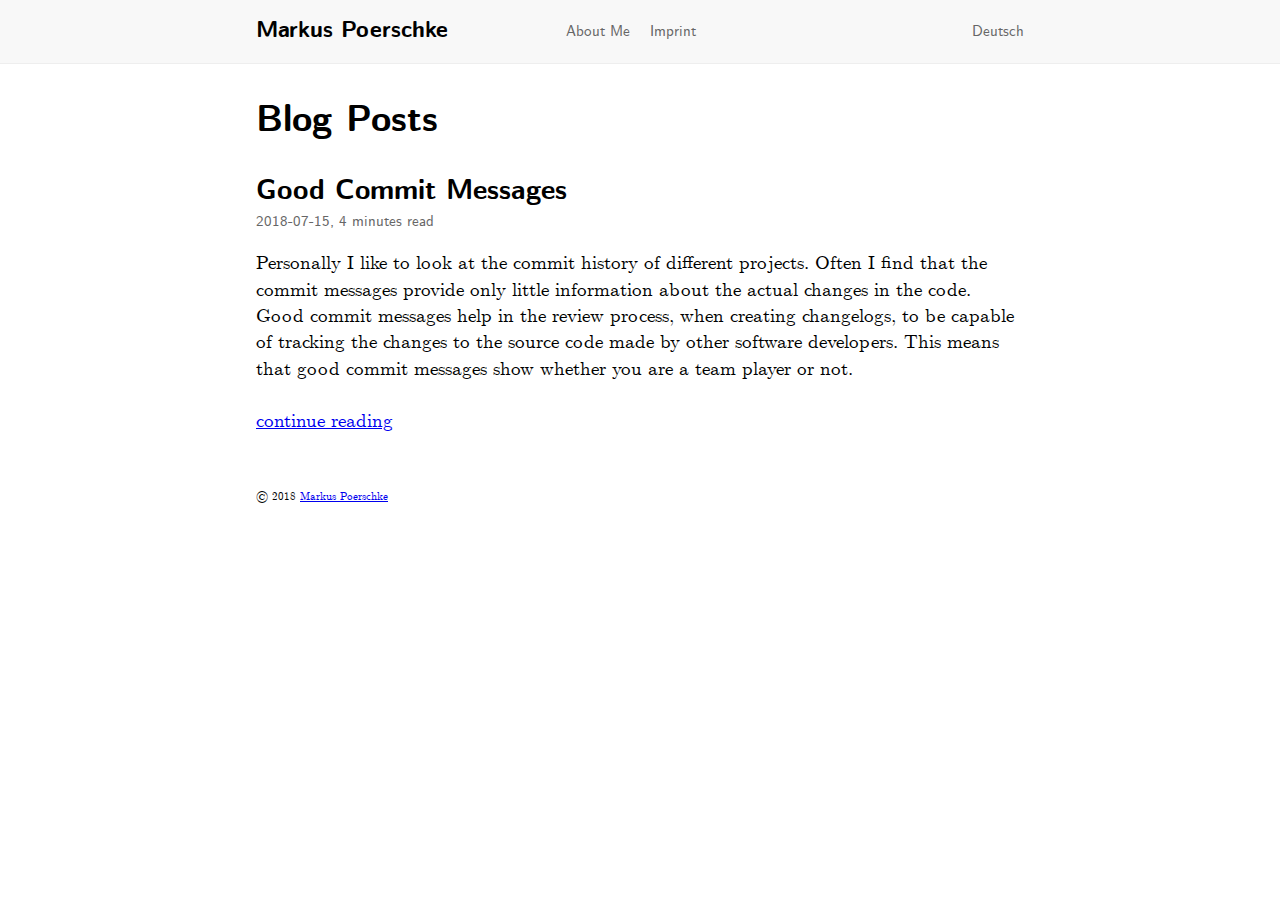
<file: index.html>
<!doctype html>
<html lang="en-us">
<head>
    <meta charset="utf-8">
    <meta http-equiv="X-UA-Compatible" content="IE=edge,chrome=1">
    <meta name="viewport" content="width=device-width, initial-scale=1">
    <meta name="robots" content="index, follow">
    <title>Markus Poerschke</title>

    
    <link rel="stylesheet" href="/styles/main.css">
    <link rel="stylesheet" href="/fonts/fonts.css">

    <meta name="generator" content="Hugo 0.44">

    <link rel="alternate" type="application/rss&#43;xml" href="/index.xml" title="Markus Poerschke">
    
        
            <link rel="alternate" href="/de/" hreflang="de">
        
    
</head>
<body>


<header>
    <div class="container">
        <div class="page-title">
            <a href="/">Markus Poerschke</a>
        </div>

        <nav>
            <ul>
                <li>
                    <a href="/about-me/">About Me</a>
                </li>
                <li>
                    <a href="/imprint/">Imprint</a>
                </li>
            </ul>
        </nav>

        <div class="alternative-languages">
            
            <ul>
                
                <li>
                    <a href="/de/">Deutsch</a>
                </li>
                
            </ul>
            
        </div>
    </div>
</header>


<div class="container">
    <h1>Blog Posts</h1>
    <section class="blog-articles">
        
            
                <article>
                    <h2>
                        <a href="/blog/good-commit-messages/">
                            Good Commit Messages 
                        </a>
                    </h2>
                    <aside class="article-meta">
                        <time datetime="2018-07-15T00:00:00Z">2018-07-15</time>,
                        4 minutes read
                    </aside>
                    <p>Personally I like to look at the commit history of different projects. Often I find that the commit messages provide only little information about the actual changes in the code.
Good commit messages help
 in the review process, when creating changelogs, to be capable of tracking the changes to the source code made by other software developers.  This means that good commit messages show whether you are a team player or not.</p>
                    <p>
                        <a href="/blog/good-commit-messages/">
                            continue reading
                        </a>
                    </p>
                </article>
            
        
            
        
            
        
    </section>
</div>


<div class="container">
    <footer>
        <p>&copy; 2018 <a href="/">Markus Poerschke</a></p>
    </footer>
</div>
</body>
</html>
</file>
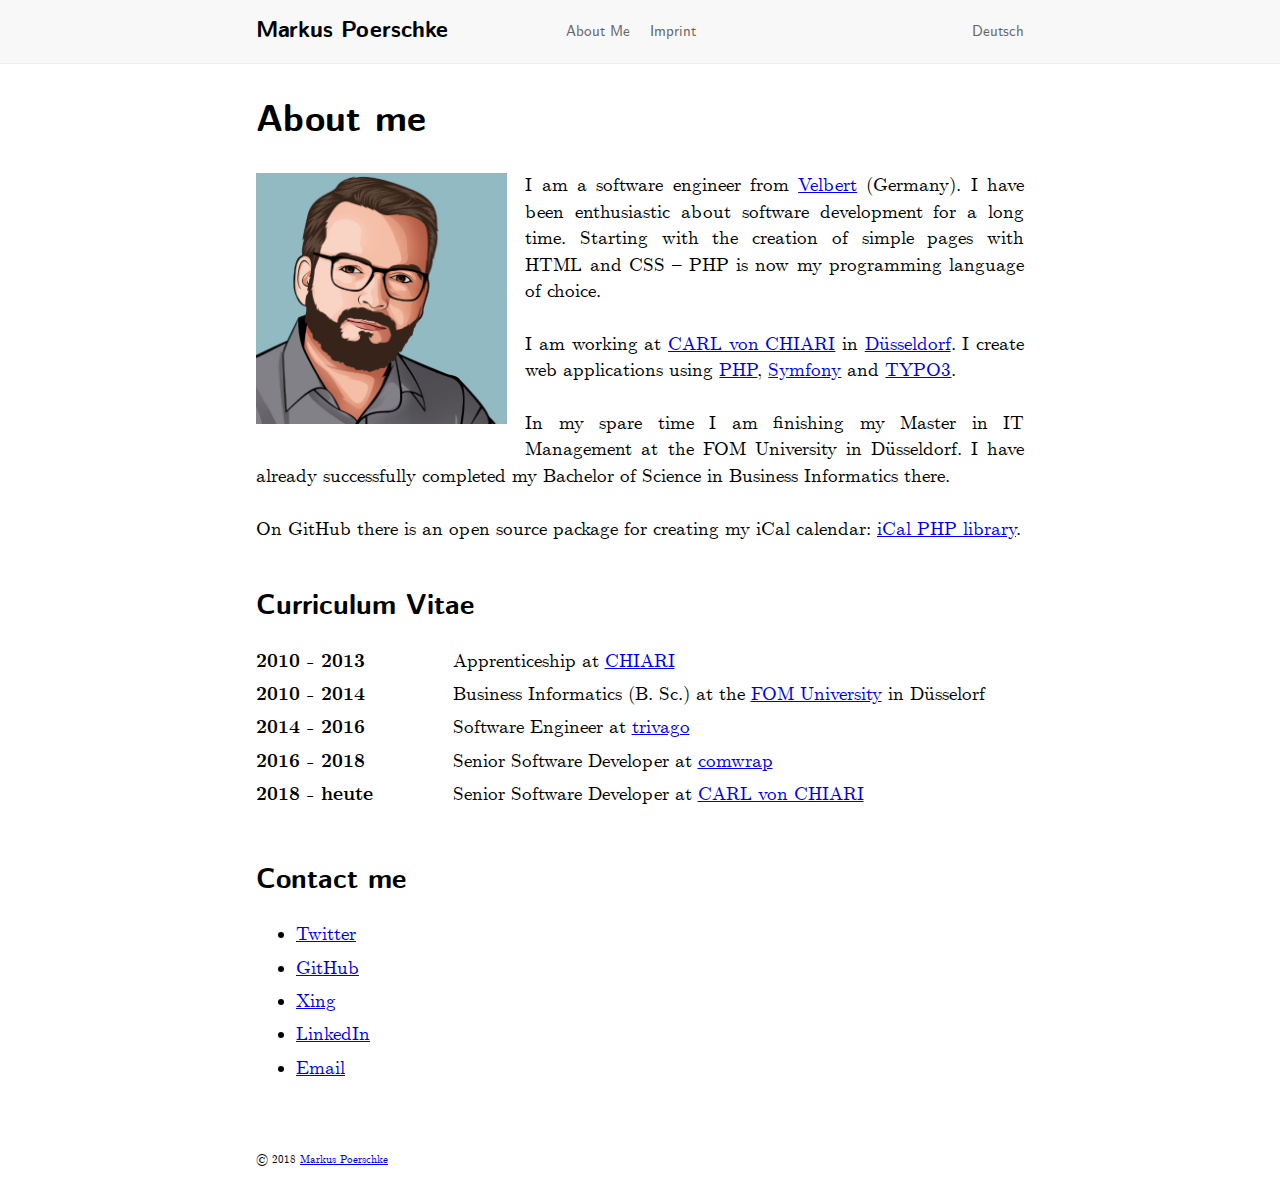
<file: about-me/index.html>
<!doctype html>
<html lang="en-us">
<head>
    <meta charset="utf-8">
    <meta http-equiv="X-UA-Compatible" content="IE=edge,chrome=1">
    <meta name="viewport" content="width=device-width, initial-scale=1">
    <meta name="robots" content="index, follow">
    <title>About me &middot; Markus Poerschke</title>

    
    <link rel="stylesheet" href="/styles/main.css">
    <link rel="stylesheet" href="/fonts/fonts.css">

    <meta name="generator" content="Hugo 0.44">

    
        
            <link rel="alternate" href="/de/ueber-mich/" hreflang="de">
        
    
</head>
<body>


<header>
    <div class="container">
        <div class="page-title">
            <a href="/">Markus Poerschke</a>
        </div>

        <nav>
            <ul>
                <li>
                    <a href="/about-me/">About Me</a>
                </li>
                <li>
                    <a href="/imprint/">Imprint</a>
                </li>
            </ul>
        </nav>

        <div class="alternative-languages">
            
            <ul>
                
                <li>
                    <a href="/de/ueber-mich/">Deutsch</a>
                </li>
                
            </ul>
            
        </div>
    </div>
</header>


<div class="container content">
    <h1>About me</h1>
    
    

<figure class="float-left">
    <img src="/images/markus_poerschke_comic.jpg" alt="Ein Bild von mir als Comic-Zeichnung">
</figure>

<p>I am a software engineer from <a href="https://www.velbert.de">Velbert</a> (Germany).
I have been enthusiastic about software development for a long time.
Starting with the creation of simple pages with HTML and CSS – PHP is now my programming language of choice.</p>

<p>I am working at <a href="https://cvc.digital">CARL von CHIARI</a> in <a href="https://www.duesseldorf.de">Düsseldorf</a>.
I create web applications using <a href="https://secure.php.net/">PHP</a>, <a href="https://symfony.com/">Symfony</a> and <a href="https://typo3.org">TYPO3</a>.</p>

<p>In my spare time I am finishing my Master in IT Management at the FOM University in Düsseldorf.
I have already successfully completed my Bachelor of Science in Business Informatics there.</p>

<p>On GitHub there is an open source package for creating my iCal calendar: <a href="https://github.com/markuspoerschke/ical">iCal PHP library</a>.</p>

<h2 id="curriculum-vitae">Curriculum Vitae</h2>

<dl>
<dt>2010 - 2013</dt>
<dd>Apprenticeship at <a href="https://www.chiari.de">CHIARI</a></dd>
<dt>2010 - 2014</dt>
<dd>Business Informatics (B. Sc.) at the <a href="https://www.fom.de/english-site/fom-university.html">FOM University</a> in Düsselorf</dd>
<dt>2014 - 2016</dt>
<dd>Software Engineer at <a href="https://www.trivago.com">trivago</a></dd>
<dt>2016 - 2018</dt>
<dd>Senior Software Developer at <a href="https://www.comwrap.com">comwrap</a></dd>
<dt>2018 - heute</dt>
<dd>Senior Software Developer at <a href="https://cvc.digital">CARL von CHIARI</a></dd>
</dl>

<h2 id="contact-me">Contact me</h2>

<ul>
<li><a href="https://twitter.com/markuspoerschke">Twitter</a></li>
<li><a href="https://github.com/markuspoerschke">GitHub</a></li>
<li><a href="https://www.xing.com/profile/Markus_Poerschke2">Xing</a></li>
<li><a href="https://www.linkedin.com/in/markuspoerschke/">LinkedIn</a></li>
<li><a href="mailto:markus@poerschke.nrw">Email</a></li>
</ul>

</div>

<div class="container">
    <footer>
        <p>&copy; 2018 <a href="/">Markus Poerschke</a></p>
    </footer>
</div>
</body>
</html>
</file>
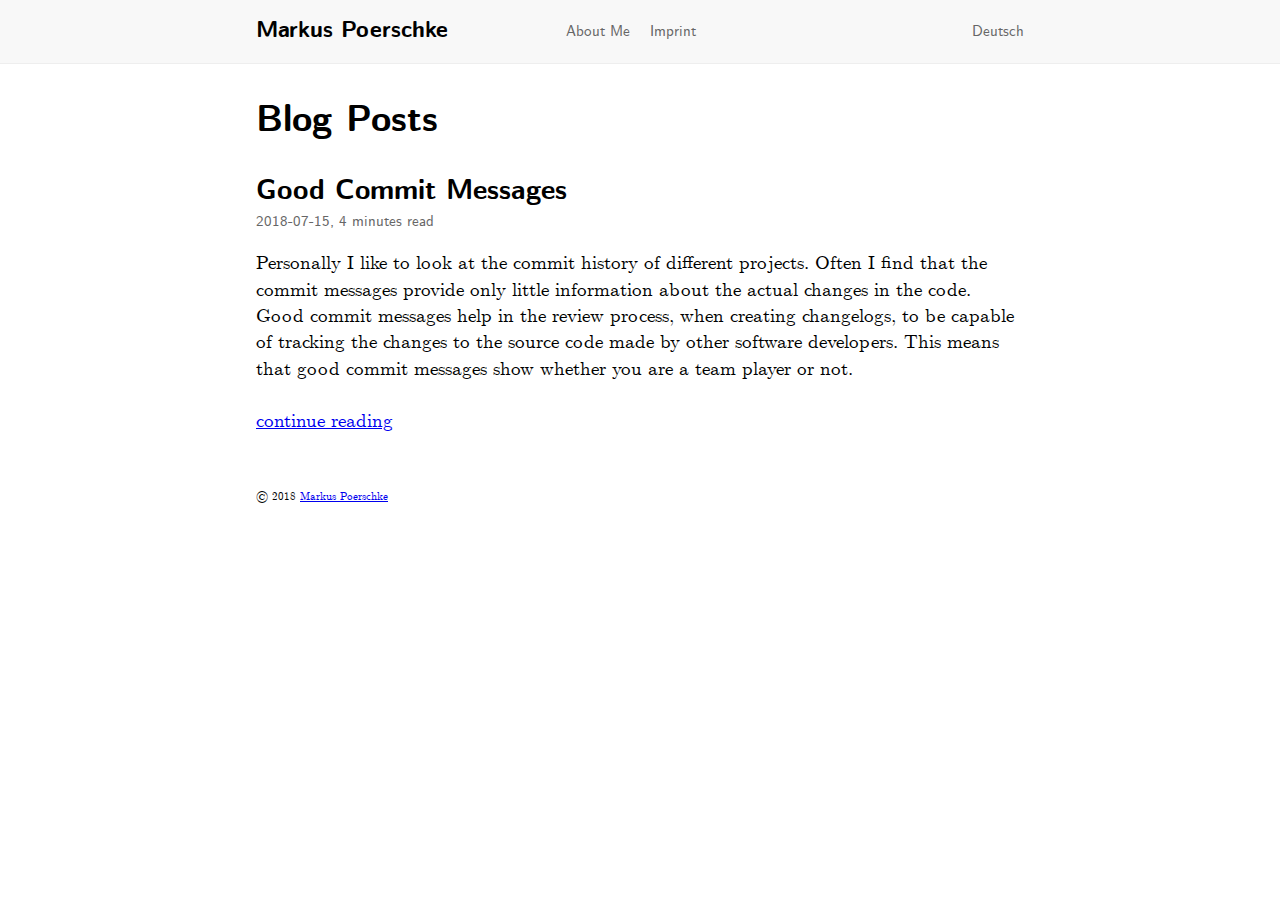
<file: blog/index.html>
<!doctype html>
<html lang="en-us">
<head>
    <meta charset="utf-8">
    <meta http-equiv="X-UA-Compatible" content="IE=edge,chrome=1">
    <meta name="viewport" content="width=device-width, initial-scale=1">
    <meta name="robots" content="index, follow">
    <title>Posts &middot; Markus Poerschke</title>

    
    <link rel="stylesheet" href="/styles/main.css">
    <link rel="stylesheet" href="/fonts/fonts.css">

    <meta name="generator" content="Hugo 0.44">

    <link rel="alternate" type="application/rss&#43;xml" href="/blog/index.xml" title="Markus Poerschke">
    
        
            <link rel="alternate" href="/de/blog/" hreflang="de">
        
    
</head>
<body>


<header>
    <div class="container">
        <div class="page-title">
            <a href="/">Markus Poerschke</a>
        </div>

        <nav>
            <ul>
                <li>
                    <a href="/about-me/">About Me</a>
                </li>
                <li>
                    <a href="/imprint/">Imprint</a>
                </li>
            </ul>
        </nav>

        <div class="alternative-languages">
            
            <ul>
                
                <li>
                    <a href="/de/blog/">Deutsch</a>
                </li>
                
            </ul>
            
        </div>
    </div>
</header>


<div class="container">
    <h1>Blog Posts</h1>
    <section class="blog-articles">
        
            
                <article>
                    <h2>
                        <a href="/blog/good-commit-messages/">
                            Good Commit Messages 
                        </a>
                    </h2>
                    <aside class="article-meta">
                        <time datetime="2018-07-15T00:00:00Z">2018-07-15</time>,
                        4 minutes read
                    </aside>
                    <p>Personally I like to look at the commit history of different projects. Often I find that the commit messages provide only little information about the actual changes in the code.
Good commit messages help
 in the review process, when creating changelogs, to be capable of tracking the changes to the source code made by other software developers.  This means that good commit messages show whether you are a team player or not.</p>
                    <p>
                        <a href="/blog/good-commit-messages/">
                            continue reading
                        </a>
                    </p>
                </article>
            
        
    </section>
</div>


<div class="container">
    <footer>
        <p>&copy; 2018 <a href="/">Markus Poerschke</a></p>
    </footer>
</div>
</body>
</html>
</file>
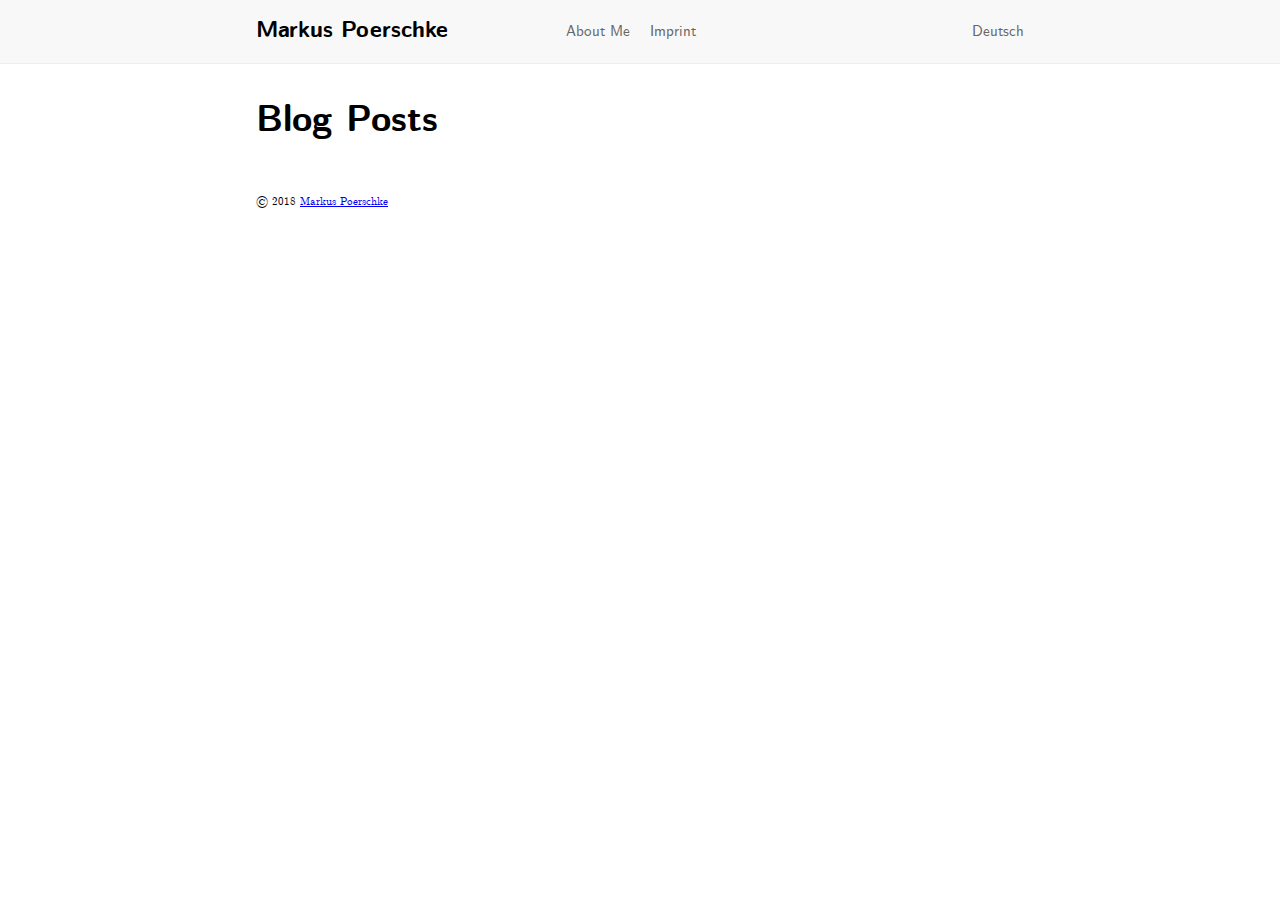
<file: categories/index.html>
<!doctype html>
<html lang="en-us">
<head>
    <meta charset="utf-8">
    <meta http-equiv="X-UA-Compatible" content="IE=edge,chrome=1">
    <meta name="viewport" content="width=device-width, initial-scale=1">
    <meta name="robots" content="index, follow">
    <title>Posts &middot; Markus Poerschke</title>

    
    <link rel="stylesheet" href="/styles/main.css">
    <link rel="stylesheet" href="/fonts/fonts.css">

    <meta name="generator" content="Hugo 0.44">

    <link rel="alternate" type="application/rss&#43;xml" href="/categories/index.xml" title="Markus Poerschke">
    
        
            <link rel="alternate" href="/de/categories/" hreflang="de">
        
    
</head>
<body>


<header>
    <div class="container">
        <div class="page-title">
            <a href="/">Markus Poerschke</a>
        </div>

        <nav>
            <ul>
                <li>
                    <a href="/about-me/">About Me</a>
                </li>
                <li>
                    <a href="/imprint/">Imprint</a>
                </li>
            </ul>
        </nav>

        <div class="alternative-languages">
            
            <ul>
                
                <li>
                    <a href="/de/categories/">Deutsch</a>
                </li>
                
            </ul>
            
        </div>
    </div>
</header>


<div class="container">
    <h1>Blog Posts</h1>
    <section class="blog-articles">
        
    </section>
</div>


<div class="container">
    <footer>
        <p>&copy; 2018 <a href="/">Markus Poerschke</a></p>
    </footer>
</div>
</body>
</html>
</file>
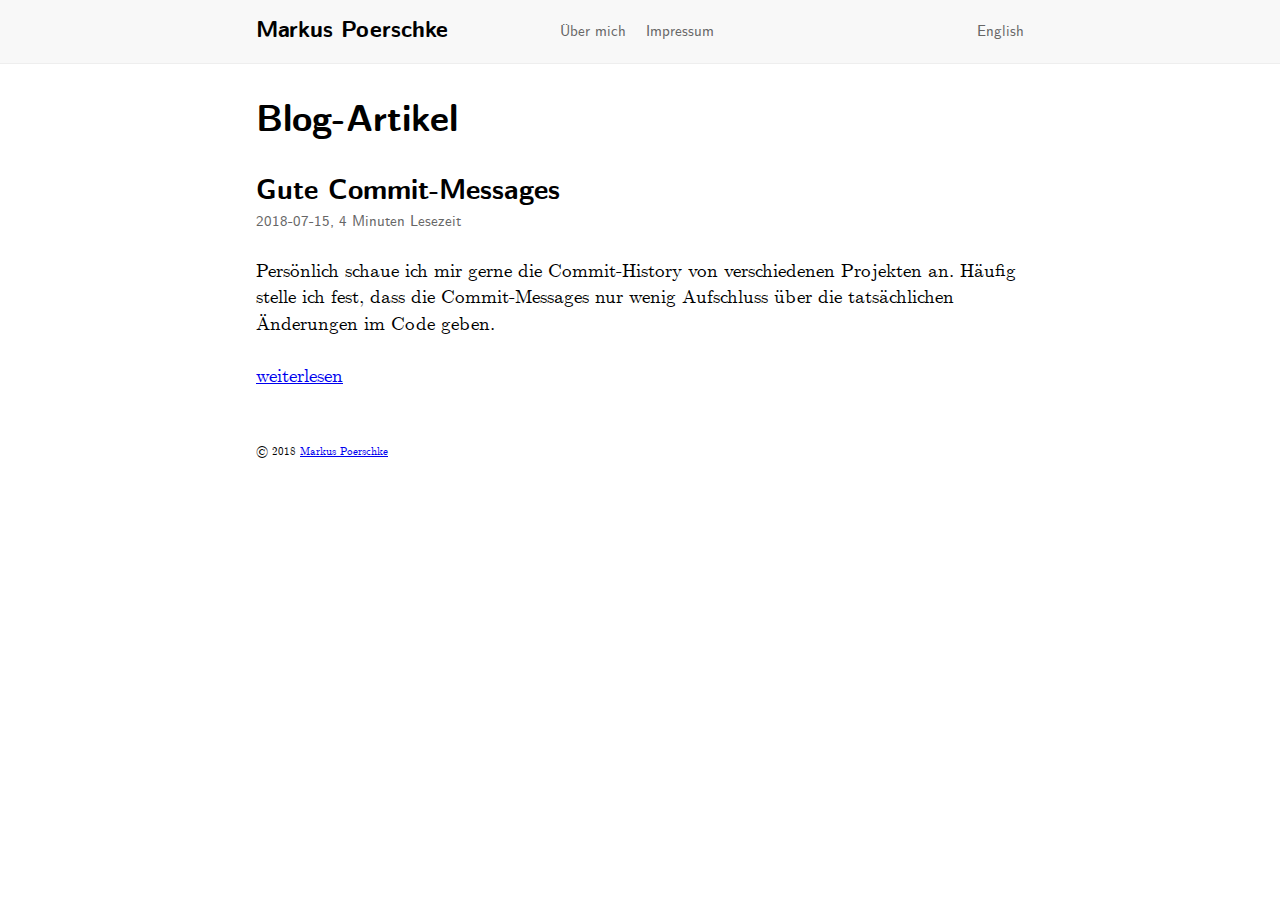
<file: de/index.html>
<!doctype html>
<html lang="de-de">
<head>
    <meta charset="utf-8">
    <meta http-equiv="X-UA-Compatible" content="IE=edge,chrome=1">
    <meta name="viewport" content="width=device-width, initial-scale=1">
    <meta name="robots" content="index, follow">
    <title>Markus Poerschke</title>

    
    <link rel="stylesheet" href="/de/styles/main.css">
    <link rel="stylesheet" href="/fonts/fonts.css">

    <meta name="generator" content="Hugo 0.44">

    <link rel="alternate" type="application/rss&#43;xml" href="/de/index.xml" title="Markus Poerschke">
    
        
            <link rel="alternate" href="/" hreflang="en">
        
    
</head>
<body>


<header>
    <div class="container">
        <div class="page-title">
            <a href="/de">Markus Poerschke</a>
        </div>

        <nav>
            <ul>
                <li>
                    <a href="/de/ueber-mich/">Über mich</a>
                </li>
                <li>
                    <a href="/de/impressum/">Impressum</a>
                </li>
            </ul>
        </nav>

        <div class="alternative-languages">
            
            <ul>
                
                <li>
                    <a href="/">English</a>
                </li>
                
            </ul>
            
        </div>
    </div>
</header>


<div class="container">
    <h1>Blog-Artikel</h1>
    <section class="blog-articles">
        
            
                <article>
                    <h2>
                        <a href="/de/blog/gute-commit-messages/">
                            Gute Commit-Messages 
                        </a>
                    </h2>
                    <aside class="article-meta">
                        <time datetime="2018-07-15T00:00:00Z">2018-07-15</time>,
                        4 Minuten Lesezeit
                    </aside>
                    <p><p>Persönlich schaue ich mir gerne die Commit-History von verschiedenen Projekten an.
Häufig stelle ich fest, dass die Commit-Messages nur wenig Aufschluss über die tatsächlichen Änderungen im Code geben.</p>

<p></p></p>
                    <p>
                        <a href="/de/blog/gute-commit-messages/">
                            weiterlesen
                        </a>
                    </p>
                </article>
            
        
            
        
            
        
    </section>
</div>


<div class="container">
    <footer>
        <p>&copy; 2018 <a href="/">Markus Poerschke</a></p>
    </footer>
</div>
</body>
</html>
</file>
<file: en/index.html>
<!DOCTYPE html><html><head><title>/</title><link rel="canonical" href="/"/><meta name="robots" content="noindex"><meta http-equiv="content-type" content="text/html; charset=utf-8" /><meta http-equiv="refresh" content="0; url=/" /></head></html>
</file>
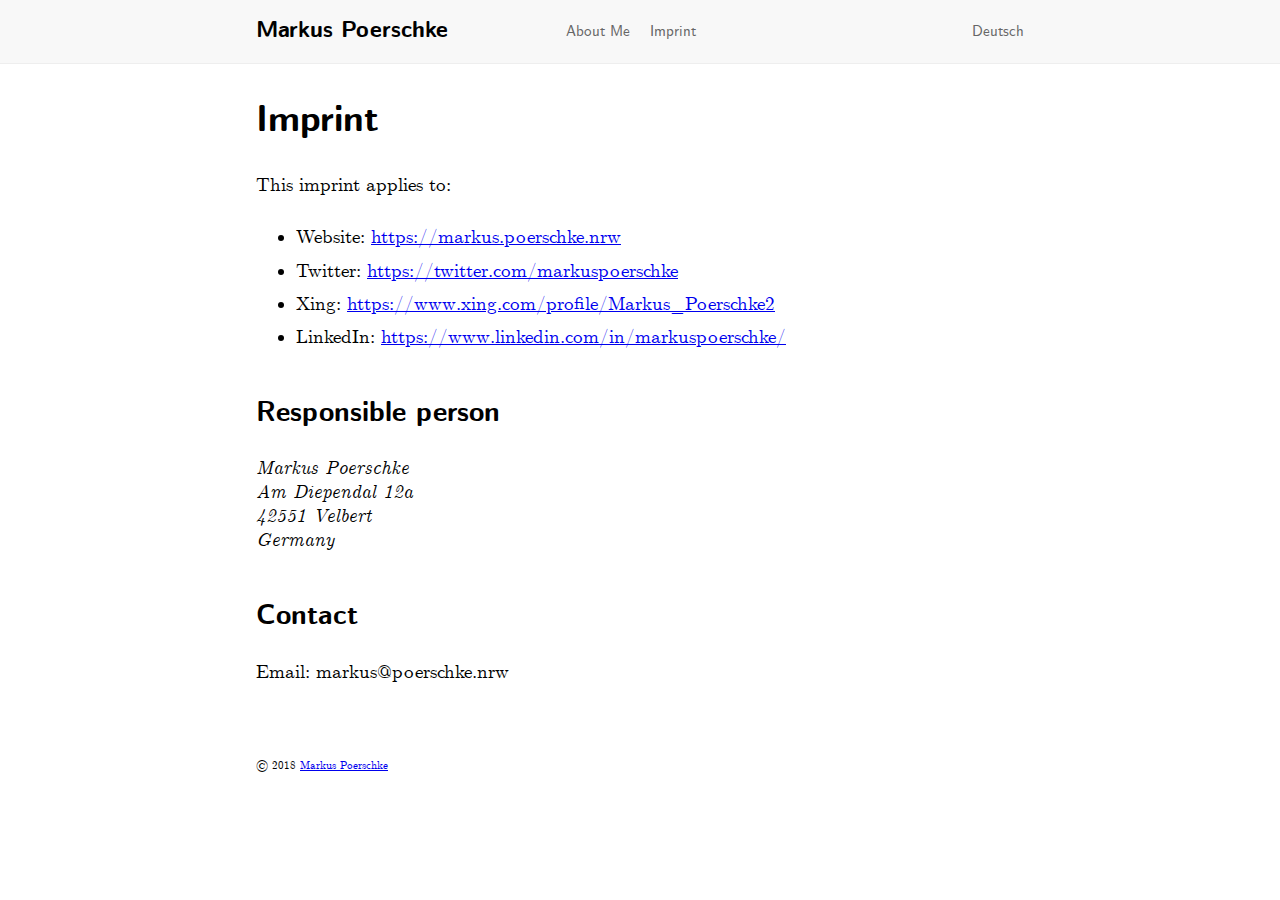
<file: imprint/index.html>
<!doctype html>
<html lang="en-us">
<head>
    <meta charset="utf-8">
    <meta http-equiv="X-UA-Compatible" content="IE=edge,chrome=1">
    <meta name="viewport" content="width=device-width, initial-scale=1">
    <meta name="robots" content="follow, noindex">
    <title>Imprint &middot; Markus Poerschke</title>

    
    <link rel="stylesheet" href="/styles/main.css">
    <link rel="stylesheet" href="/fonts/fonts.css">

    <meta name="generator" content="Hugo 0.44">

    
        
            <link rel="alternate" href="/de/impressum/" hreflang="de">
        
    
</head>
<body>


<header>
    <div class="container">
        <div class="page-title">
            <a href="/">Markus Poerschke</a>
        </div>

        <nav>
            <ul>
                <li>
                    <a href="/about-me/">About Me</a>
                </li>
                <li>
                    <a href="/imprint/">Imprint</a>
                </li>
            </ul>
        </nav>

        <div class="alternative-languages">
            
            <ul>
                
                <li>
                    <a href="/de/impressum/">Deutsch</a>
                </li>
                
            </ul>
            
        </div>
    </div>
</header>


<div class="container content">
    <h1>Imprint</h1>
    
    

<p>This imprint applies to:</p>

<ul>
<li>Website: <a href="https://markus.poerschke.nrw">https://markus.poerschke.nrw</a></li>
<li>Twitter: <a href="https://twitter.com/markuspoerschke">https://twitter.com/markuspoerschke</a></li>
<li>Xing: <a href="https://www.xing.com/profile/Markus_Poerschke2">https://www.xing.com/profile/Markus_Poerschke2</a></li>
<li>LinkedIn: <a href="https://www.linkedin.com/in/markuspoerschke/">https://www.linkedin.com/in/markuspoerschke/</a></li>
</ul>

<h2 id="responsible-person">Responsible person</h2>

<address>
    Markus Poerschke<br>
    Am Diependal 12a<br>
    42551 Velbert<br>
    Germany
</address>

<h2 id="contact">Contact</h2>

<p>Email: markus@poerschke.nrw</p>

</div>

<div class="container">
    <footer>
        <p>&copy; 2018 <a href="/">Markus Poerschke</a></p>
    </footer>
</div>
</body>
</html>
</file>
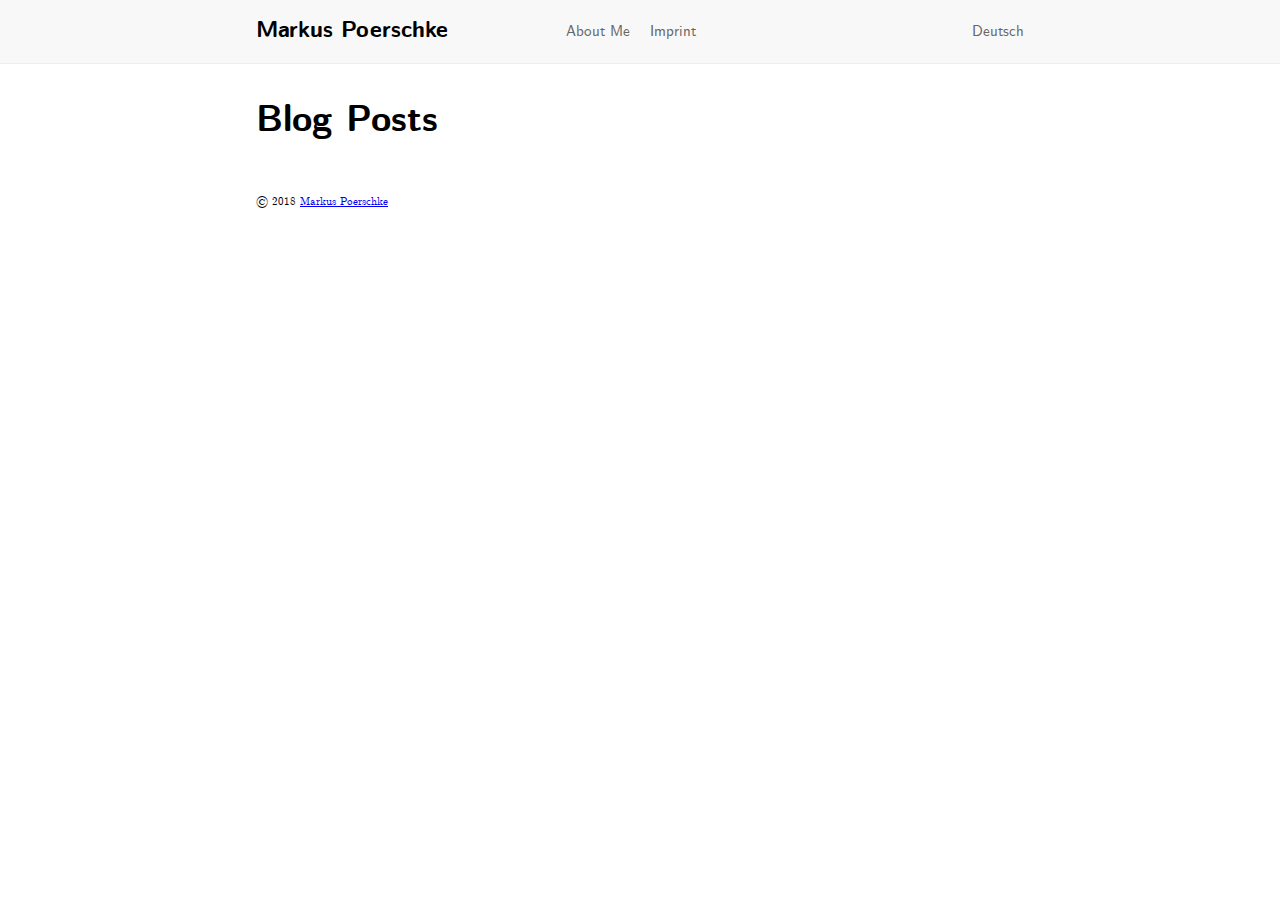
<file: tags/index.html>
<!doctype html>
<html lang="en-us">
<head>
    <meta charset="utf-8">
    <meta http-equiv="X-UA-Compatible" content="IE=edge,chrome=1">
    <meta name="viewport" content="width=device-width, initial-scale=1">
    <meta name="robots" content="index, follow">
    <title> &middot; Markus Poerschke</title>

    
    <link rel="stylesheet" href="/styles/main.css">
    <link rel="stylesheet" href="/fonts/fonts.css">

    <meta name="generator" content="Hugo 0.44">

    <link rel="alternate" type="application/rss&#43;xml" href="/tags/index.xml" title="Markus Poerschke">
    
        
            <link rel="alternate" href="/de/tags/" hreflang="de">
        
    
</head>
<body>


<header>
    <div class="container">
        <div class="page-title">
            <a href="/">Markus Poerschke</a>
        </div>

        <nav>
            <ul>
                <li>
                    <a href="/about-me/">About Me</a>
                </li>
                <li>
                    <a href="/imprint/">Imprint</a>
                </li>
            </ul>
        </nav>

        <div class="alternative-languages">
            
            <ul>
                
                <li>
                    <a href="/de/tags/">Deutsch</a>
                </li>
                
            </ul>
            
        </div>
    </div>
</header>


<div class="container">
    <h1>Blog Posts</h1>
    <section class="blog-articles">
        
    </section>
</div>


<div class="container">
    <footer>
        <p>&copy; 2018 <a href="/">Markus Poerschke</a></p>
    </footer>
</div>
</body>
</html>
</file>
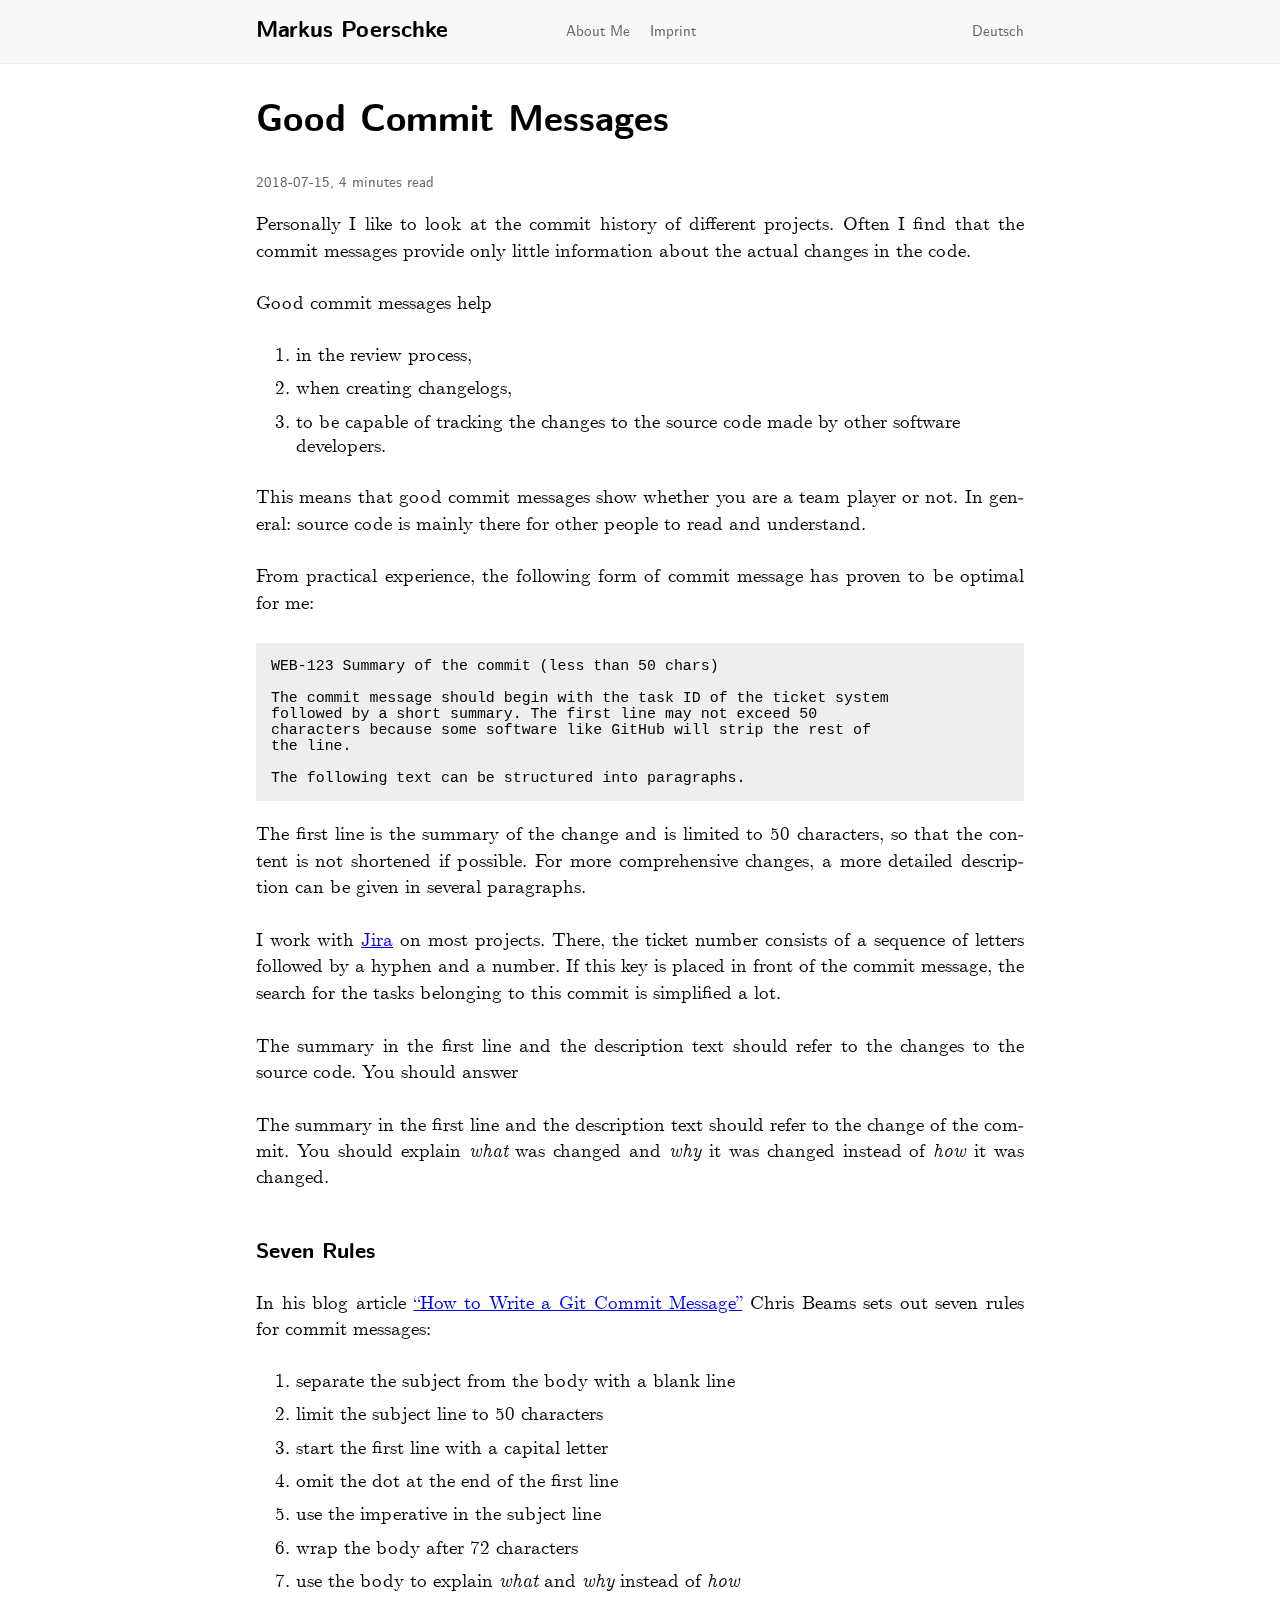
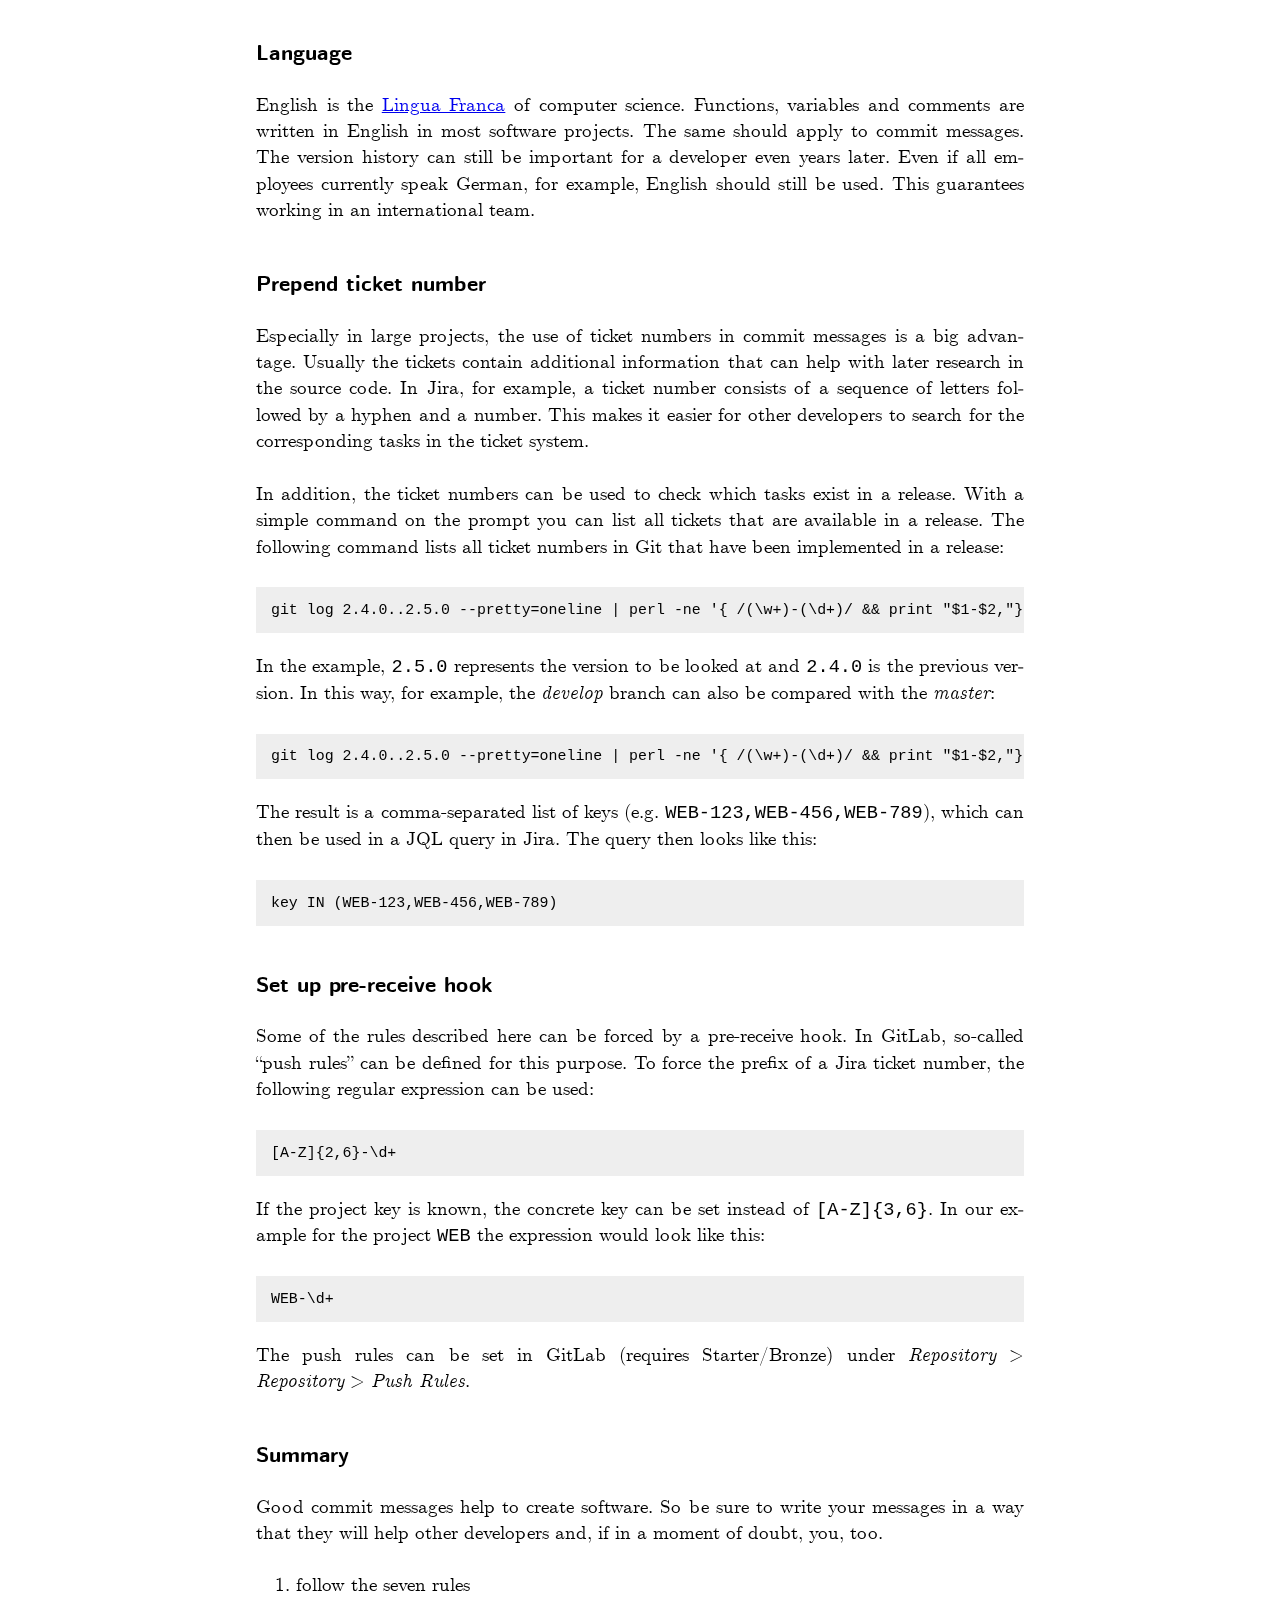
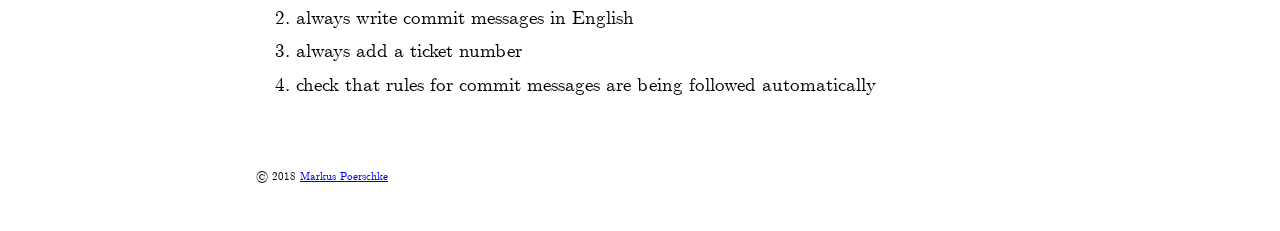
<file: blog/good-commit-messages/index.html>
<!doctype html>
<html lang="en-us">
<head>
    <meta charset="utf-8">
    <meta http-equiv="X-UA-Compatible" content="IE=edge,chrome=1">
    <meta name="viewport" content="width=device-width, initial-scale=1">
    <meta name="robots" content="index, follow">
    <title>Good Commit Messages &middot; Markus Poerschke</title>

    
    <link rel="stylesheet" href="/styles/main.css">
    <link rel="stylesheet" href="/fonts/fonts.css">

    <meta name="generator" content="Hugo 0.44">

    
        
            <link rel="alternate" href="/de/blog/gute-commit-messages/" hreflang="de">
        
    
</head>
<body>


<header>
    <div class="container">
        <div class="page-title">
            <a href="/">Markus Poerschke</a>
        </div>

        <nav>
            <ul>
                <li>
                    <a href="/about-me/">About Me</a>
                </li>
                <li>
                    <a href="/imprint/">Imprint</a>
                </li>
            </ul>
        </nav>

        <div class="alternative-languages">
            
            <ul>
                
                <li>
                    <a href="/de/blog/gute-commit-messages/">Deutsch</a>
                </li>
                
            </ul>
            
        </div>
    </div>
</header>


<div class="container content">
    <h1>Good Commit Messages</h1>
    
        <aside class="article-meta">
            <time datetime="2018-07-15T00:00:00Z">2018-07-15</time>,
            4 minutes read
        </aside>
    
    

<p>Personally I like to look at the commit history of different projects.
Often I find that the commit messages provide only little information about the actual changes in the code.</p>

<p>Good commit messages help</p>

<ol>
<li>in the review process,</li>
<li>when creating changelogs,</li>
<li>to be capable of tracking the changes to the source code made by other software developers.</li>
</ol>

<p>This means that good commit messages show whether you are a team player or not.
In general: source code is mainly there for other people to read and understand.</p>

<p>From practical experience, the following form of commit message has proven to be optimal for me:</p>

<pre><code class="language-text">WEB-123 Summary of the commit (less than 50 chars)

The commit message should begin with the task ID of the ticket system 
followed by a short summary. The first line may not exceed 50 
characters because some software like GitHub will strip the rest of 
the line.

The following text can be structured into paragraphs.
</code></pre>

<p>The first line is the summary of the change and is limited to 50 characters, so that the content is not shortened if possible.
For more comprehensive changes, a more detailed description can be given in several paragraphs.</p>

<p>I work with <a href="https://www.atlassian.com/software/jira">Jira</a> on most projects.
There, the ticket number consists of a sequence of letters followed by a hyphen and a number.
If this key is placed in front of the commit message, the search for the tasks belonging to this commit is simplified a lot.</p>

<p>The summary in the first line and the description text should refer to the changes to the source code. You should answer</p>

<p>The summary in the first line and the description text should refer to the change of the commit.
You should explain <em>what</em> was changed and <em>why</em> it was changed instead of <em>how</em> it was changed.</p>

<h3 id="seven-rules">Seven Rules</h3>

<p>In his blog article <a href="https://chris.beams.io/posts/git-commit/">&ldquo;How to Write a Git Commit Message&rdquo;</a> Chris Beams sets out seven rules for commit messages:</p>

<ol>
<li>separate the subject from the body with a blank line</li>
<li>limit the subject line to 50 characters</li>
<li>start the first line with a capital letter</li>
<li>omit the dot at the end of the first line</li>
<li>use the imperative in the subject line</li>
<li>wrap the body after 72 characters</li>
<li>use the body to explain <em>what</em> and <em>why</em> instead of <em>how</em></li>
</ol>

<h3 id="language">Language</h3>

<p>English is the <a href="https://en.wikipedia.org/wiki/Lingua_franca">Lingua Franca</a> of computer science.
Functions, variables and comments are written in English in most software projects.
The same should apply to commit messages.
The version history can still be important for a developer even years later.
Even if all employees currently speak German, for example, English should still be used.
This guarantees working in an international team.</p>

<h3 id="prepend-ticket-number">Prepend ticket number</h3>

<p>Especially in large projects, the use of ticket numbers in commit messages is a big advantage.
Usually the tickets contain additional information that can help with later research in the source code.
In Jira, for example, a ticket number consists of a sequence of letters followed by a hyphen and a number.
This makes it easier for other developers to search for the corresponding tasks in the ticket system.</p>

<p>In addition, the ticket numbers can be used to check which tasks exist in a release.
With a simple command on the prompt you can list all tickets that are available in a release.
The following command lists all ticket numbers in Git that have been implemented in a release:</p>

<pre><code class="language-bash">git log 2.4.0..2.5.0 --pretty=oneline | perl -ne '{ /(\w+)-(\d+)/ &amp;&amp; print &quot;$1-$2,&quot;}'
</code></pre>

<p>In the example, <code>2.5.0</code> represents the version to be looked at and <code>2.4.0</code> is the previous version.
In this way, for example, the <em>develop</em> branch can also be compared with the <em>master</em>:</p>

<pre><code class="language-bash">git log 2.4.0..2.5.0 --pretty=oneline | perl -ne '{ /(\w+)-(\d+)/ &amp;&amp; print &quot;$1-$2,&quot;}'
</code></pre>

<p>The result is a comma-separated list of keys (e.g. <code>WEB-123,WEB-456,WEB-789</code>), which can then be used in a JQL query in Jira.
The query then looks like this:</p>

<pre><code class="language-JQL">key IN (WEB-123,WEB-456,WEB-789)
</code></pre>

<h3 id="set-up-pre-receive-hook">Set up pre-receive hook</h3>

<p>Some of the rules described here can be forced by a pre-receive hook.
In GitLab, so-called &ldquo;push rules&rdquo; can be defined for this purpose.
To force the prefix of a Jira ticket number, the following regular expression can be used:</p>

<pre><code class="language-regexp">[A-Z]{2,6}-\d+
</code></pre>

<p>If the project key is known, the concrete key can be set instead of <code>[A-Z]{3,6}</code>.
In our example for the project <code>WEB</code> the expression would look like this:</p>

<pre><code class="language-regexp">WEB-\d+
</code></pre>

<p>The push rules can be set in GitLab (requires Starter/Bronze) under <em>Repository</em> &gt; <em>Repository</em> &gt; <em>Push Rules</em>.</p>

<h3 id="summary">Summary</h3>

<p>Good commit messages help to create software.
So be sure to write your messages in a way that they will help other developers and, if in a moment of doubt, you, too.</p>

<ol>
<li>follow the seven rules</li>
<li>always write commit messages in English</li>
<li>always add a ticket number</li>
<li>check that rules for commit messages are being followed automatically</li>
</ol>

</div>

<div class="container">
    <footer>
        <p>&copy; 2018 <a href="/">Markus Poerschke</a></p>
    </footer>
</div>
</body>
</html>
</file>
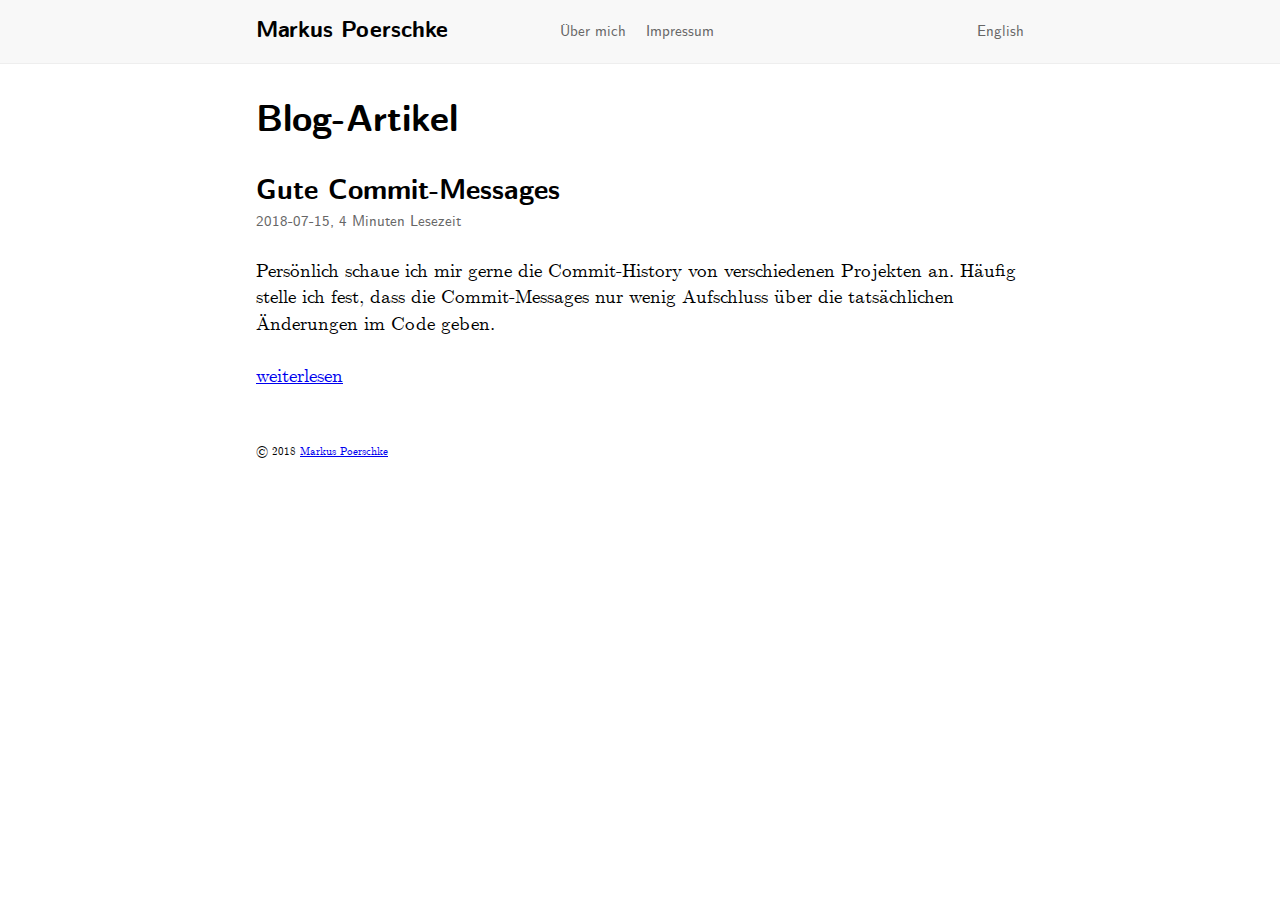
<file: de/blog/index.html>
<!doctype html>
<html lang="de-de">
<head>
    <meta charset="utf-8">
    <meta http-equiv="X-UA-Compatible" content="IE=edge,chrome=1">
    <meta name="viewport" content="width=device-width, initial-scale=1">
    <meta name="robots" content="index, follow">
    <title>Posts &middot; Markus Poerschke</title>

    
    <link rel="stylesheet" href="/de/styles/main.css">
    <link rel="stylesheet" href="/fonts/fonts.css">

    <meta name="generator" content="Hugo 0.44">

    <link rel="alternate" type="application/rss&#43;xml" href="/de/blog/index.xml" title="Markus Poerschke">
    
        
            <link rel="alternate" href="/blog/" hreflang="en">
        
    
</head>
<body>


<header>
    <div class="container">
        <div class="page-title">
            <a href="/de">Markus Poerschke</a>
        </div>

        <nav>
            <ul>
                <li>
                    <a href="/de/ueber-mich/">Über mich</a>
                </li>
                <li>
                    <a href="/de/impressum/">Impressum</a>
                </li>
            </ul>
        </nav>

        <div class="alternative-languages">
            
            <ul>
                
                <li>
                    <a href="/blog/">English</a>
                </li>
                
            </ul>
            
        </div>
    </div>
</header>


<div class="container">
    <h1>Blog-Artikel</h1>
    <section class="blog-articles">
        
            
                <article>
                    <h2>
                        <a href="/de/blog/gute-commit-messages/">
                            Gute Commit-Messages 
                        </a>
                    </h2>
                    <aside class="article-meta">
                        <time datetime="2018-07-15T00:00:00Z">2018-07-15</time>,
                        4 Minuten Lesezeit
                    </aside>
                    <p><p>Persönlich schaue ich mir gerne die Commit-History von verschiedenen Projekten an.
Häufig stelle ich fest, dass die Commit-Messages nur wenig Aufschluss über die tatsächlichen Änderungen im Code geben.</p>

<p></p></p>
                    <p>
                        <a href="/de/blog/gute-commit-messages/">
                            weiterlesen
                        </a>
                    </p>
                </article>
            
        
    </section>
</div>


<div class="container">
    <footer>
        <p>&copy; 2018 <a href="/">Markus Poerschke</a></p>
    </footer>
</div>
</body>
</html>
</file>
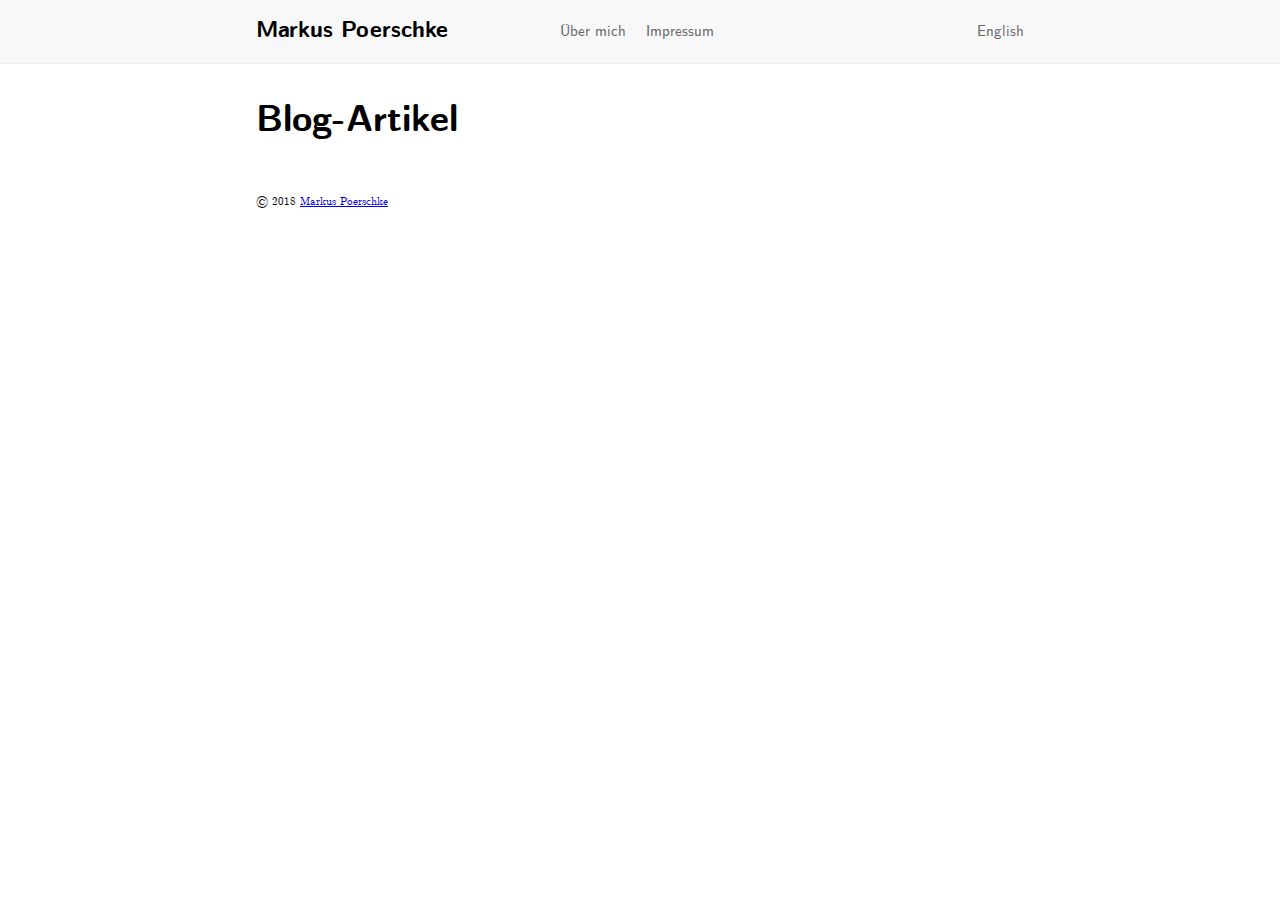
<file: de/categories/index.html>
<!doctype html>
<html lang="de-de">
<head>
    <meta charset="utf-8">
    <meta http-equiv="X-UA-Compatible" content="IE=edge,chrome=1">
    <meta name="viewport" content="width=device-width, initial-scale=1">
    <meta name="robots" content="index, follow">
    <title>Posts &middot; Markus Poerschke</title>

    
    <link rel="stylesheet" href="/de/styles/main.css">
    <link rel="stylesheet" href="/fonts/fonts.css">

    <meta name="generator" content="Hugo 0.44">

    <link rel="alternate" type="application/rss&#43;xml" href="/de/categories/index.xml" title="Markus Poerschke">
    
        
            <link rel="alternate" href="/categories/" hreflang="en">
        
    
</head>
<body>


<header>
    <div class="container">
        <div class="page-title">
            <a href="/de">Markus Poerschke</a>
        </div>

        <nav>
            <ul>
                <li>
                    <a href="/de/ueber-mich/">Über mich</a>
                </li>
                <li>
                    <a href="/de/impressum/">Impressum</a>
                </li>
            </ul>
        </nav>

        <div class="alternative-languages">
            
            <ul>
                
                <li>
                    <a href="/categories/">English</a>
                </li>
                
            </ul>
            
        </div>
    </div>
</header>


<div class="container">
    <h1>Blog-Artikel</h1>
    <section class="blog-articles">
        
    </section>
</div>


<div class="container">
    <footer>
        <p>&copy; 2018 <a href="/">Markus Poerschke</a></p>
    </footer>
</div>
</body>
</html>
</file>
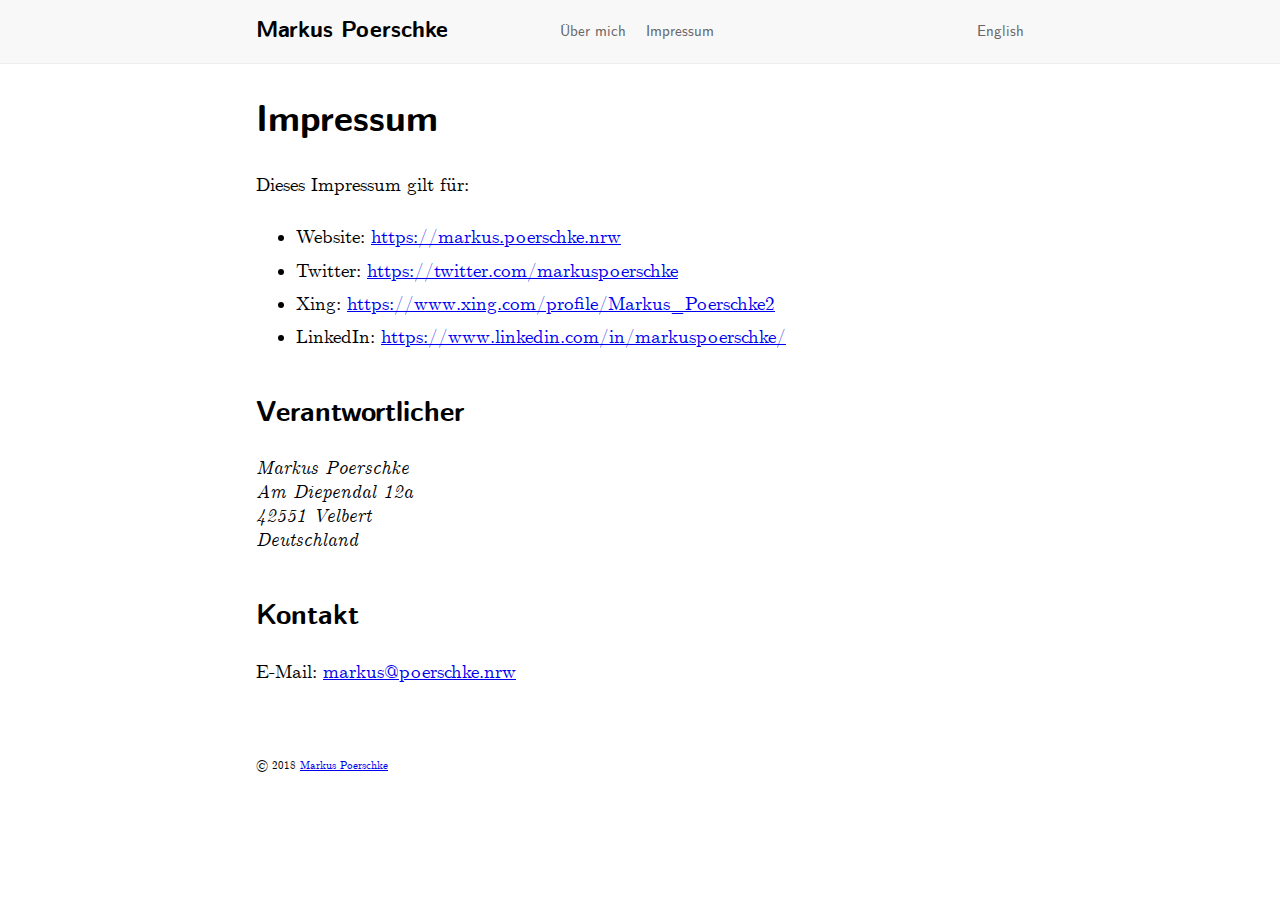
<file: de/impressum/index.html>
<!doctype html>
<html lang="de-de">
<head>
    <meta charset="utf-8">
    <meta http-equiv="X-UA-Compatible" content="IE=edge,chrome=1">
    <meta name="viewport" content="width=device-width, initial-scale=1">
    <meta name="robots" content="follow, noindex">
    <title>Impressum &middot; Markus Poerschke</title>

    
    <link rel="stylesheet" href="/de/styles/main.css">
    <link rel="stylesheet" href="/fonts/fonts.css">

    <meta name="generator" content="Hugo 0.44">

    
        
            <link rel="alternate" href="/imprint/" hreflang="en">
        
    
</head>
<body>


<header>
    <div class="container">
        <div class="page-title">
            <a href="/de">Markus Poerschke</a>
        </div>

        <nav>
            <ul>
                <li>
                    <a href="/de/ueber-mich/">Über mich</a>
                </li>
                <li>
                    <a href="/de/impressum/">Impressum</a>
                </li>
            </ul>
        </nav>

        <div class="alternative-languages">
            
            <ul>
                
                <li>
                    <a href="/imprint/">English</a>
                </li>
                
            </ul>
            
        </div>
    </div>
</header>


<div class="container content">
    <h1>Impressum</h1>
    
    

<p>Dieses Impressum gilt für:</p>

<ul>
<li>Website: <a href="https://markus.poerschke.nrw">https://markus.poerschke.nrw</a></li>
<li>Twitter: <a href="https://twitter.com/markuspoerschke">https://twitter.com/markuspoerschke</a></li>
<li>Xing: <a href="https://www.xing.com/profile/Markus_Poerschke2">https://www.xing.com/profile/Markus_Poerschke2</a></li>
<li>LinkedIn: <a href="https://www.linkedin.com/in/markuspoerschke/">https://www.linkedin.com/in/markuspoerschke/</a></li>
</ul>

<h2 id="verantwortlicher">Verantwortlicher</h2>

<address>
    Markus Poerschke<br>
    Am Diependal 12a<br>
    42551 Velbert<br>
    Deutschland
</address>

<h2 id="kontakt">Kontakt</h2>

<p>E-Mail: <a href="mailto:markus@poerschke.nrw">markus@poerschke.nrw</a></p>

</div>

<div class="container">
    <footer>
        <p>&copy; 2018 <a href="/">Markus Poerschke</a></p>
    </footer>
</div>
</body>
</html>
</file>
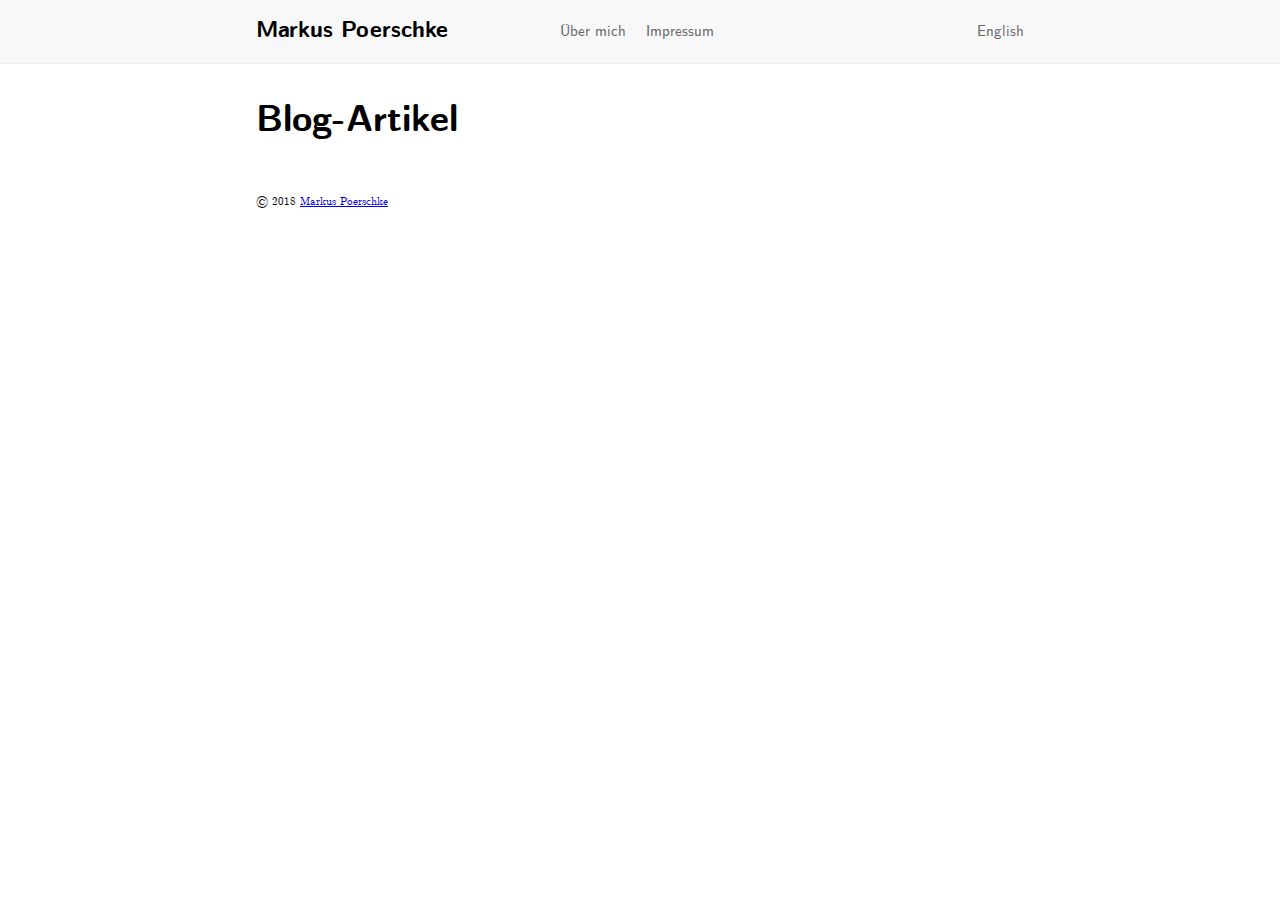
<file: de/tags/index.html>
<!doctype html>
<html lang="de-de">
<head>
    <meta charset="utf-8">
    <meta http-equiv="X-UA-Compatible" content="IE=edge,chrome=1">
    <meta name="viewport" content="width=device-width, initial-scale=1">
    <meta name="robots" content="index, follow">
    <title> &middot; Markus Poerschke</title>

    
    <link rel="stylesheet" href="/de/styles/main.css">
    <link rel="stylesheet" href="/fonts/fonts.css">

    <meta name="generator" content="Hugo 0.44">

    <link rel="alternate" type="application/rss&#43;xml" href="/de/tags/index.xml" title="Markus Poerschke">
    
        
            <link rel="alternate" href="/tags/" hreflang="en">
        
    
</head>
<body>


<header>
    <div class="container">
        <div class="page-title">
            <a href="/de">Markus Poerschke</a>
        </div>

        <nav>
            <ul>
                <li>
                    <a href="/de/ueber-mich/">Über mich</a>
                </li>
                <li>
                    <a href="/de/impressum/">Impressum</a>
                </li>
            </ul>
        </nav>

        <div class="alternative-languages">
            
            <ul>
                
                <li>
                    <a href="/tags/">English</a>
                </li>
                
            </ul>
            
        </div>
    </div>
</header>


<div class="container">
    <h1>Blog-Artikel</h1>
    <section class="blog-articles">
        
    </section>
</div>


<div class="container">
    <footer>
        <p>&copy; 2018 <a href="/">Markus Poerschke</a></p>
    </footer>
</div>
</body>
</html>
</file>
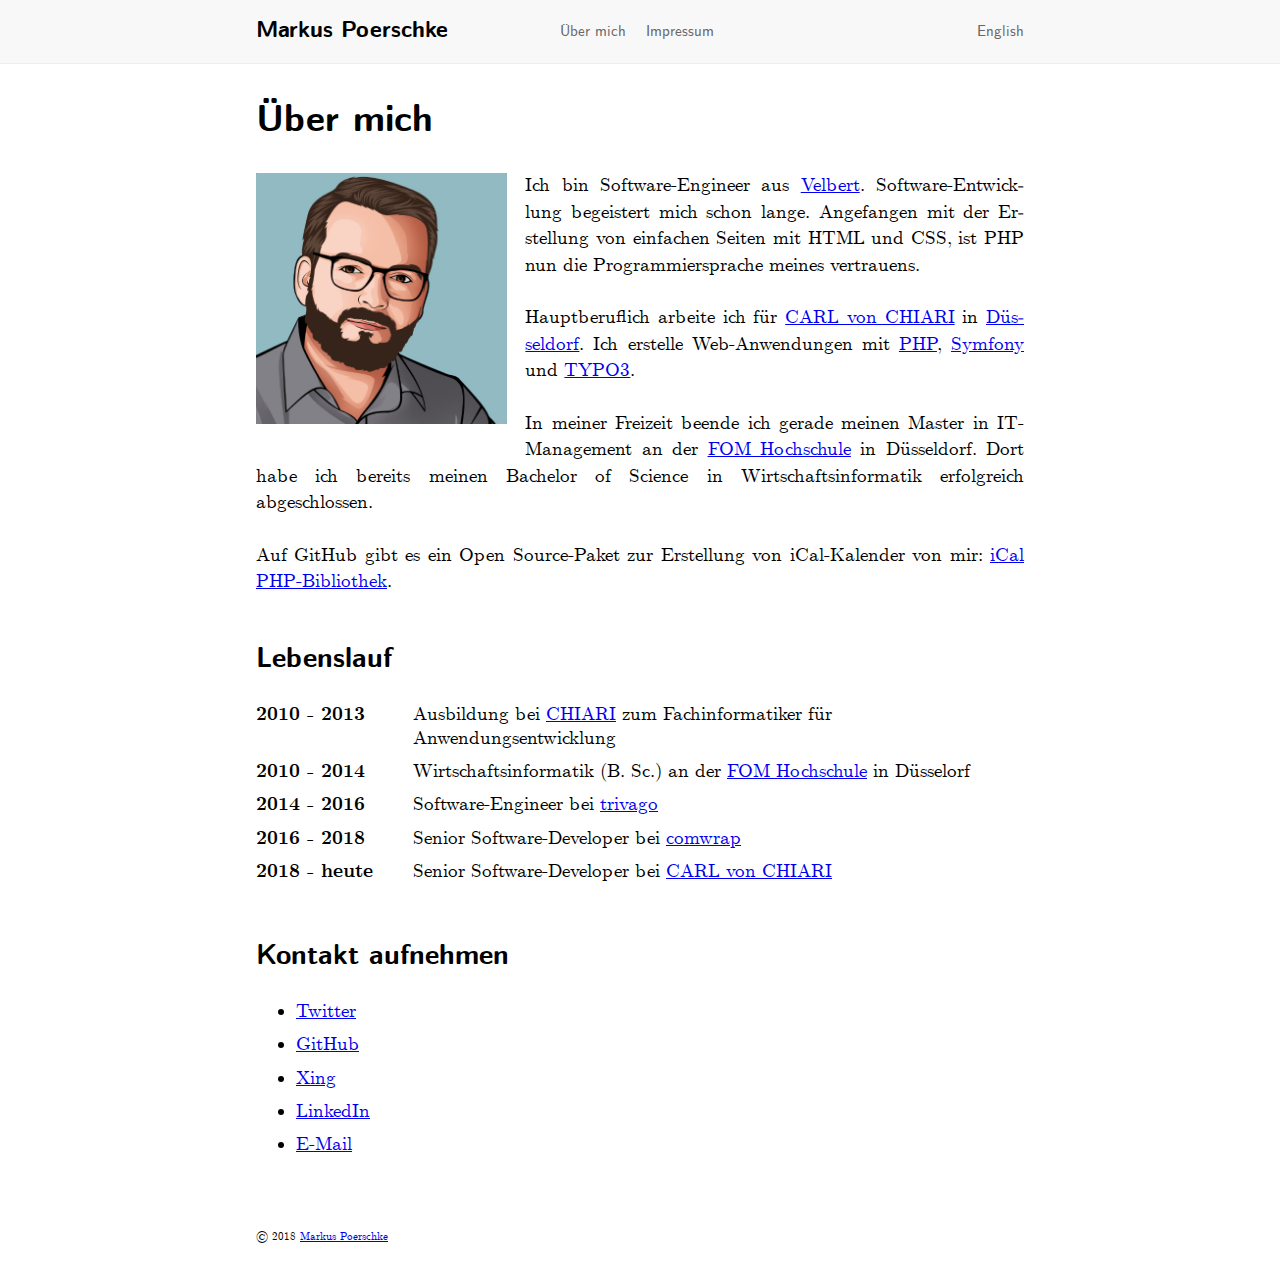
<file: de/ueber-mich/index.html>
<!doctype html>
<html lang="de-de">
<head>
    <meta charset="utf-8">
    <meta http-equiv="X-UA-Compatible" content="IE=edge,chrome=1">
    <meta name="viewport" content="width=device-width, initial-scale=1">
    <meta name="robots" content="index, follow">
    <title>Über mich &middot; Markus Poerschke</title>

    
    <link rel="stylesheet" href="/de/styles/main.css">
    <link rel="stylesheet" href="/fonts/fonts.css">

    <meta name="generator" content="Hugo 0.44">

    
        
            <link rel="alternate" href="/about-me/" hreflang="en">
        
    
</head>
<body>


<header>
    <div class="container">
        <div class="page-title">
            <a href="/de">Markus Poerschke</a>
        </div>

        <nav>
            <ul>
                <li>
                    <a href="/de/ueber-mich/">Über mich</a>
                </li>
                <li>
                    <a href="/de/impressum/">Impressum</a>
                </li>
            </ul>
        </nav>

        <div class="alternative-languages">
            
            <ul>
                
                <li>
                    <a href="/about-me/">English</a>
                </li>
                
            </ul>
            
        </div>
    </div>
</header>


<div class="container content">
    <h1>Über mich</h1>
    
    

<figure class="float-left">
    <img src="/images/markus_poerschke_comic.jpg" alt="Ein Bild von mir als Comic-Zeichnung">
</figure>

<p>Ich bin Software-Engineer aus <a href="https://www.velbert.de">Velbert</a>.
Software-Entwicklung begeistert mich schon lange. Angefangen mit der Erstellung von einfachen Seiten mit HTML und CSS,
ist PHP nun die Programmiersprache meines vertrauens.</p>

<p>Hauptberuflich arbeite ich für <a href="https://cvc.digital">CARL von CHIARI</a> in <a href="https://www.duesseldorf.de">Düsseldorf</a>.
Ich erstelle Web-Anwendungen mit <a href="https://secure.php.net/">PHP</a>, <a href="https://symfony.com/">Symfony</a> und <a href="https://typo3.org">TYPO3</a>.</p>

<p>In meiner Freizeit beende ich gerade meinen Master in IT-Management an der <a href="https://www.fom.de/">FOM Hochschule</a> in Düsseldorf.
Dort habe ich bereits meinen Bachelor of Science in Wirtschaftsinformatik erfolgreich abgeschlossen.</p>

<p>Auf GitHub gibt es ein Open Source-Paket zur Erstellung von iCal-Kalender von mir: <a href="https://github.com/markuspoerschke/ical">iCal PHP-Bibliothek</a>.</p>

<h2 id="lebenslauf">Lebenslauf</h2>

<dl>
<dt>2010 - 2013</dt>
<dd>Ausbildung bei <a href="https://www.chiari.de">CHIARI</a> zum Fachinformatiker für Anwendungsentwicklung</dd>
<dt>2010 - 2014</dt>
<dd>Wirtschaftsinformatik (B. Sc.) an der <a href="https://www.fom.de">FOM Hochschule</a> in Düsselorf</dd>
<dt>2014 - 2016</dt>
<dd>Software-Engineer bei <a href="https://www.trivago.de">trivago</a></dd>
<dt>2016 - 2018</dt>
<dd>Senior Software-Developer bei <a href="https://www.comwrap.com">comwrap</a></dd>
<dt>2018 - heute</dt>
<dd>Senior Software-Developer bei <a href="https://cvc.digital">CARL von CHIARI</a></dd>
</dl>

<h2 id="kontakt-aufnehmen">Kontakt aufnehmen</h2>

<ul>
<li><a href="https://twitter.com/markuspoerschke">Twitter</a></li>
<li><a href="https://github.com/markuspoerschke">GitHub</a></li>
<li><a href="https://www.xing.com/profile/Markus_Poerschke2">Xing</a></li>
<li><a href="https://www.linkedin.com/in/markuspoerschke/">LinkedIn</a></li>
<li><a href="mailto:markus@poerschke.nrw">E-Mail</a></li>
</ul>

</div>

<div class="container">
    <footer>
        <p>&copy; 2018 <a href="/">Markus Poerschke</a></p>
    </footer>
</div>
</body>
</html>
</file>
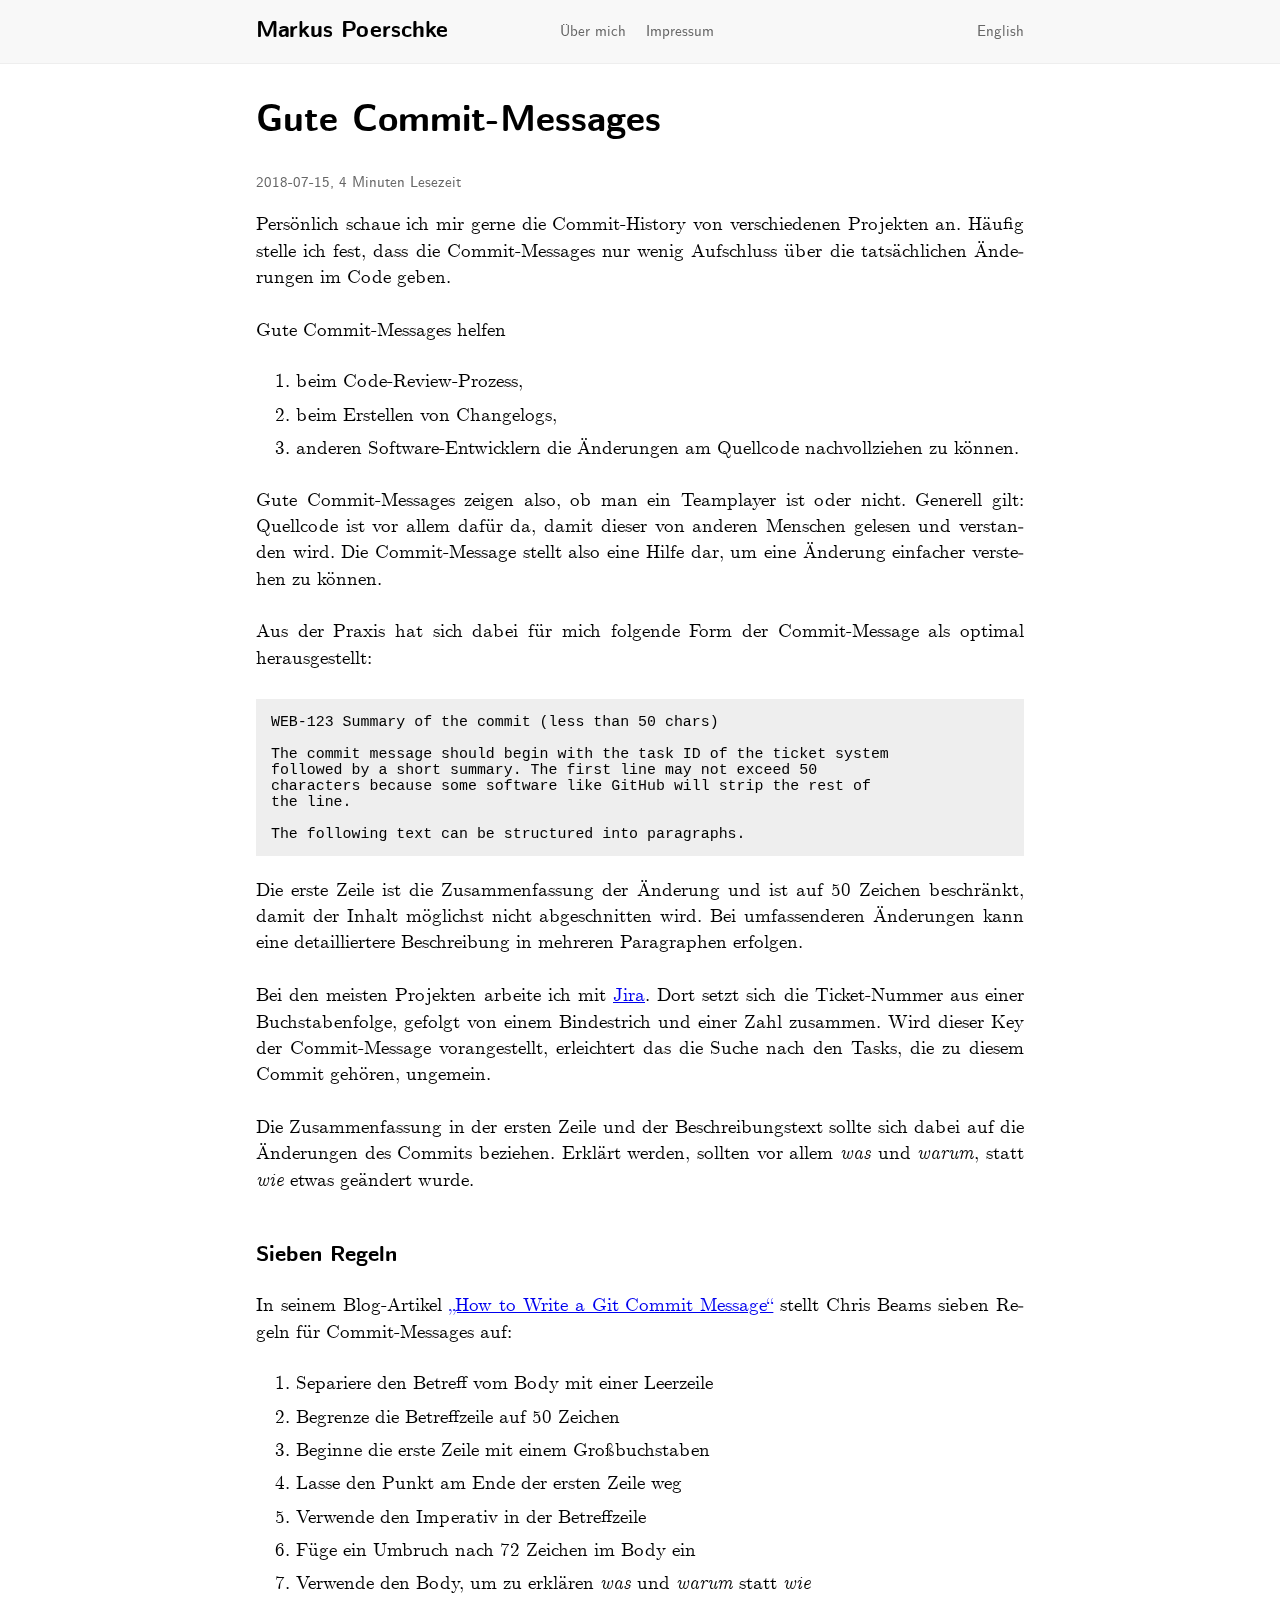
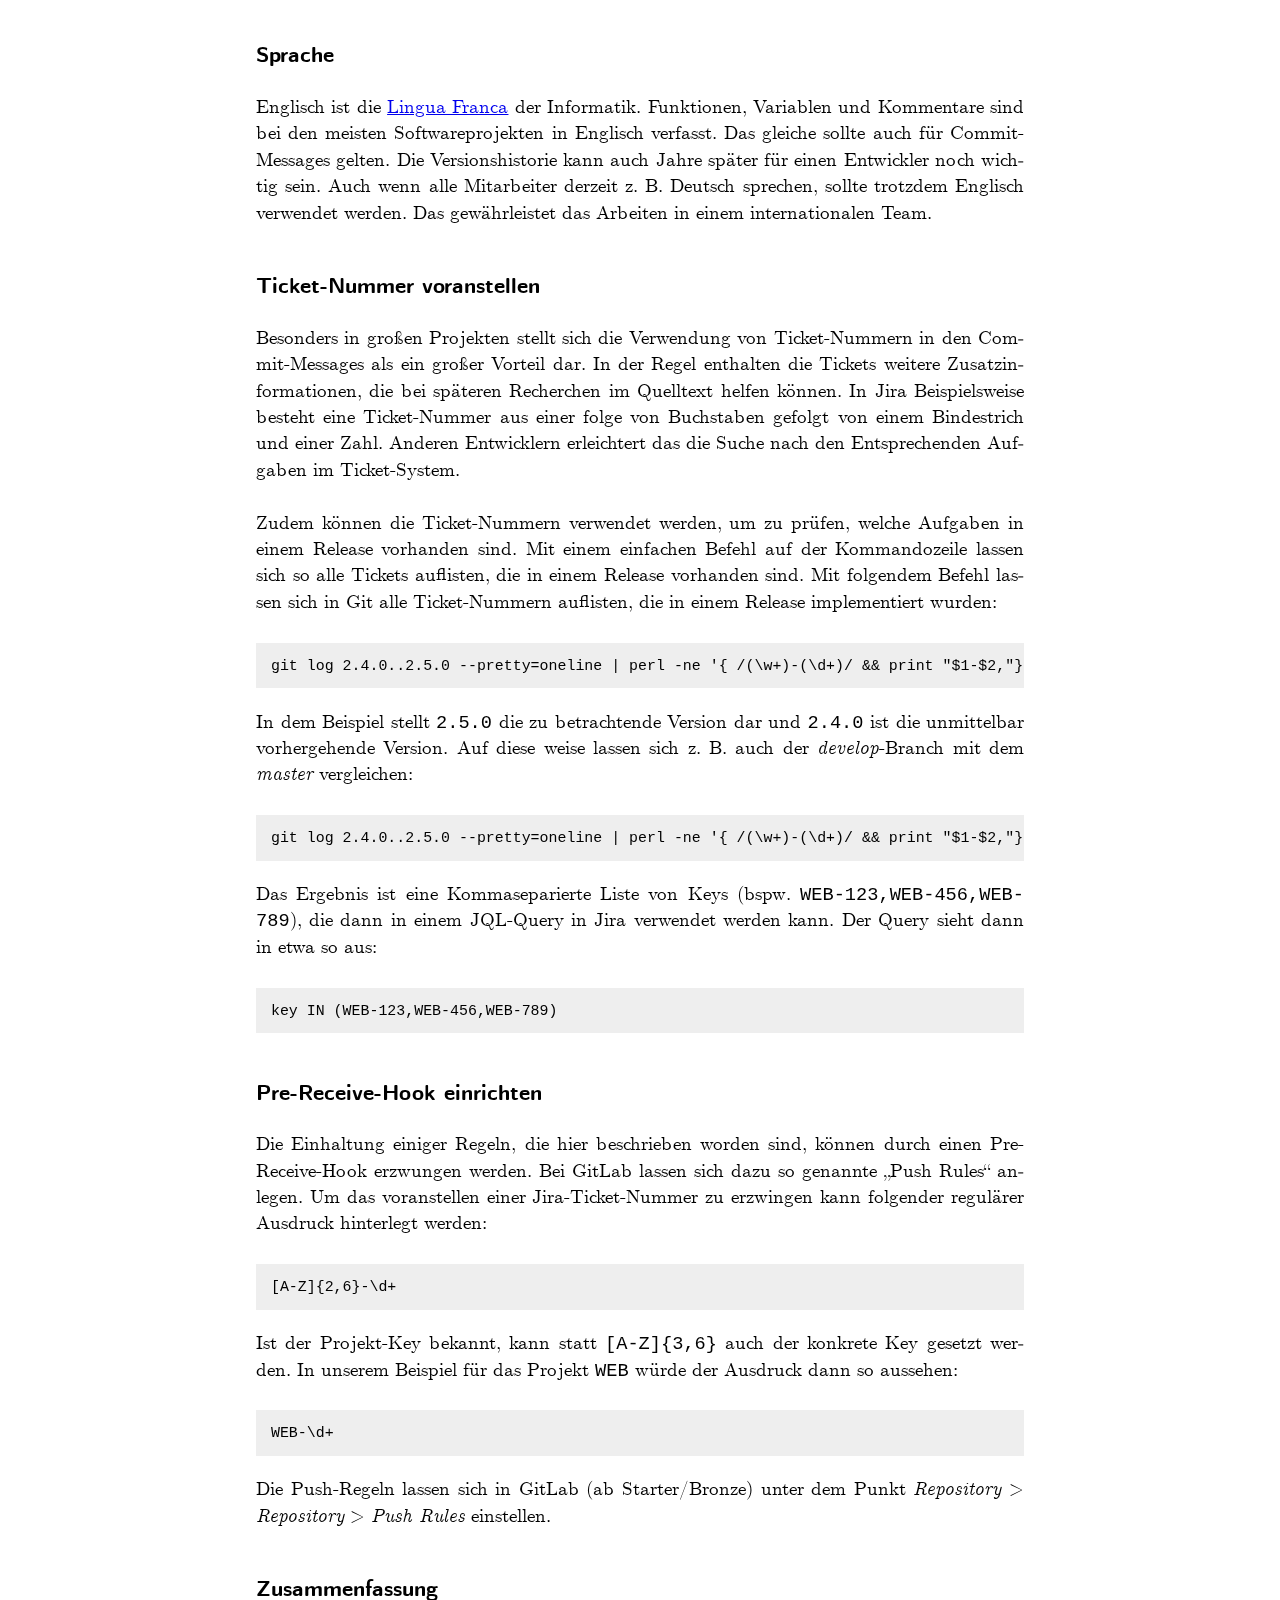
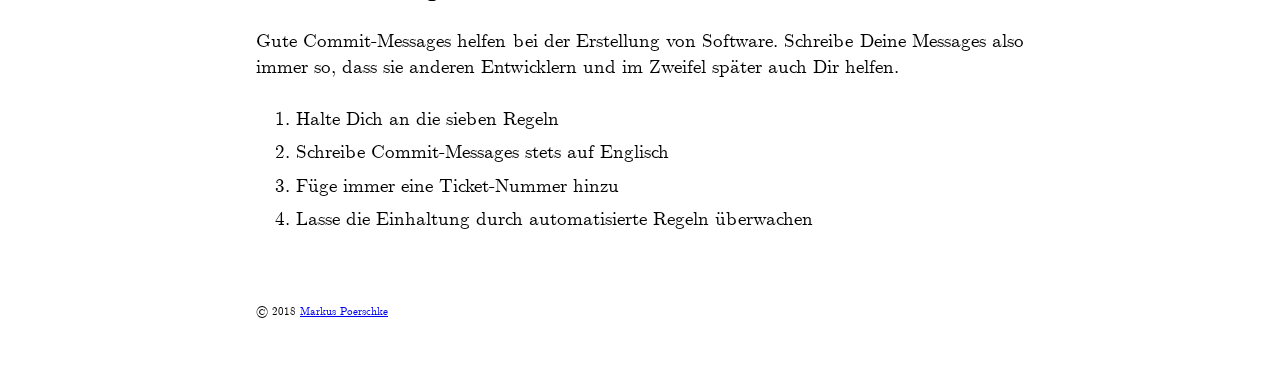
<file: de/blog/gute-commit-messages/index.html>
<!doctype html>
<html lang="de-de">
<head>
    <meta charset="utf-8">
    <meta http-equiv="X-UA-Compatible" content="IE=edge,chrome=1">
    <meta name="viewport" content="width=device-width, initial-scale=1">
    <meta name="robots" content="index, follow">
    <title>Gute Commit-Messages &middot; Markus Poerschke</title>

    
    <link rel="stylesheet" href="/de/styles/main.css">
    <link rel="stylesheet" href="/fonts/fonts.css">

    <meta name="generator" content="Hugo 0.44">

    
        
            <link rel="alternate" href="/blog/good-commit-messages/" hreflang="en">
        
    
</head>
<body>


<header>
    <div class="container">
        <div class="page-title">
            <a href="/de">Markus Poerschke</a>
        </div>

        <nav>
            <ul>
                <li>
                    <a href="/de/ueber-mich/">Über mich</a>
                </li>
                <li>
                    <a href="/de/impressum/">Impressum</a>
                </li>
            </ul>
        </nav>

        <div class="alternative-languages">
            
            <ul>
                
                <li>
                    <a href="/blog/good-commit-messages/">English</a>
                </li>
                
            </ul>
            
        </div>
    </div>
</header>


<div class="container content">
    <h1>Gute Commit-Messages</h1>
    
        <aside class="article-meta">
            <time datetime="2018-07-15T00:00:00Z">2018-07-15</time>,
            4 Minuten Lesezeit
        </aside>
    
    <p>Persönlich schaue ich mir gerne die Commit-History von verschiedenen Projekten an.
Häufig stelle ich fest, dass die Commit-Messages nur wenig Aufschluss über die tatsächlichen Änderungen im Code geben.</p>

<p></p>

<p>Gute Commit-Messages helfen</p>

<ol>
<li>beim Code-Review-Prozess,</li>
<li>beim Erstellen von Changelogs,</li>
<li>anderen Software-Entwicklern die Änderungen am Quellcode nachvollziehen zu können.</li>
</ol>

<p>Gute Commit-Messages zeigen also, ob man ein Teamplayer ist oder nicht.
Generell gilt: Quellcode ist vor allem dafür da, damit dieser von anderen Menschen gelesen und verstanden wird.
Die Commit-Message stellt also eine Hilfe dar, um eine Änderung einfacher verstehen zu können.</p>

<p>Aus der Praxis hat sich dabei für mich folgende Form der Commit-Message als optimal herausgestellt:</p>

<pre><code class="language-text">WEB-123 Summary of the commit (less than 50 chars)

The commit message should begin with the task ID of the ticket system 
followed by a short summary. The first line may not exceed 50 
characters because some software like GitHub will strip the rest of 
the line.

The following text can be structured into paragraphs.
</code></pre>

<p>Die erste Zeile ist die Zusammenfassung der Änderung und ist auf 50 Zeichen beschränkt, damit der Inhalt möglichst nicht abgeschnitten wird.
Bei umfassenderen Änderungen kann eine detailliertere Beschreibung in mehreren Paragraphen erfolgen.</p>

<p>Bei den meisten Projekten arbeite ich mit <a href="https://www.atlassian.com/software/jira">Jira</a>.
Dort setzt sich die Ticket-Nummer aus einer Buchstabenfolge, gefolgt von einem Bindestrich und einer Zahl zusammen.
Wird dieser Key der Commit-Message vorangestellt, erleichtert das die Suche nach den Tasks, die zu diesem Commit gehören, ungemein.</p>

<p>Die Zusammenfassung in der ersten Zeile und der Beschreibungstext sollte sich dabei auf die Änderungen des Commits beziehen.
Erklärt werden, sollten vor allem <em>was</em> und <em>warum</em>, statt <em>wie</em> etwas geändert wurde.</p>

<h3 id="sieben-regeln">Sieben Regeln</h3>

<p>In seinem Blog-Artikel <a href="https://chris.beams.io/posts/git-commit/">„How to Write a Git Commit Message“</a> stellt Chris Beams sieben Regeln für Commit-Messages auf:</p>

<ol>
<li>Separiere den Betreff vom Body mit einer Leerzeile</li>
<li>Begrenze die Betreffzeile auf 50 Zeichen</li>
<li>Beginne die erste Zeile mit einem Großbuchstaben</li>
<li>Lasse den Punkt am Ende der ersten Zeile weg</li>
<li>Verwende den Imperativ in der Betreffzeile</li>
<li>Füge ein Umbruch nach 72 Zeichen im Body ein</li>
<li>Verwende den Body, um zu erklären <em>was</em> und <em>warum</em> statt <em>wie</em></li>
</ol>

<h3 id="sprache">Sprache</h3>

<p>Englisch ist die <a href="https://en.wikipedia.org/wiki/Lingua_franca">Lingua Franca</a> der Informatik.
Funktionen, Variablen und Kommentare sind bei den meisten Softwareprojekten in Englisch verfasst.
Das gleiche sollte auch für Commit-Messages gelten.
Die Versionshistorie kann auch Jahre später für einen Entwickler noch wichtig sein.
Auch wenn alle Mitarbeiter derzeit z. B. Deutsch sprechen, sollte trotzdem Englisch verwendet werden.
Das gewährleistet das Arbeiten in einem internationalen Team.</p>

<h3 id="ticket-nummer-voranstellen">Ticket-Nummer voranstellen</h3>

<p>Besonders in großen Projekten stellt sich die Verwendung von Ticket-Nummern in den Commit-Messages als ein großer Vorteil dar.
In der Regel enthalten die Tickets weitere Zusatzinformationen, die bei späteren Recherchen im Quelltext helfen können.
In Jira Beispielsweise besteht eine Ticket-Nummer aus einer folge von Buchstaben gefolgt von einem Bindestrich und einer Zahl.
Anderen Entwicklern erleichtert das die Suche nach den Entsprechenden Aufgaben im Ticket-System.</p>

<p>Zudem können die Ticket-Nummern verwendet werden, um zu prüfen, welche Aufgaben in einem Release vorhanden sind.
Mit einem einfachen Befehl auf der Kommandozeile lassen sich so alle Tickets auflisten, die in einem Release vorhanden sind.
Mit folgendem Befehl lassen sich in Git alle Ticket-Nummern auflisten, die in einem Release implementiert wurden:</p>

<pre><code class="language-bash">git log 2.4.0..2.5.0 --pretty=oneline | perl -ne '{ /(\w+)-(\d+)/ &amp;&amp; print &quot;$1-$2,&quot;}'
</code></pre>

<p>In dem Beispiel stellt <code>2.5.0</code> die zu betrachtende Version dar und <code>2.4.0</code> ist die unmittelbar vorhergehende Version.
Auf diese weise lassen sich z. B. auch der <em>develop</em>-Branch mit dem <em>master</em> vergleichen:</p>

<pre><code class="language-bash">git log 2.4.0..2.5.0 --pretty=oneline | perl -ne '{ /(\w+)-(\d+)/ &amp;&amp; print &quot;$1-$2,&quot;}'
</code></pre>

<p>Das Ergebnis ist eine Kommaseparierte Liste von Keys (bspw. <code>WEB-123,WEB-456,WEB-789</code>), die dann in einem JQL-Query in Jira verwendet werden kann.
Der Query sieht dann in etwa so aus:</p>

<pre><code class="language-JQL">key IN (WEB-123,WEB-456,WEB-789)
</code></pre>

<h3 id="pre-receive-hook-einrichten">Pre-Receive-Hook einrichten</h3>

<p>Die Einhaltung einiger Regeln, die hier beschrieben worden sind, können durch einen Pre-Receive-Hook erzwungen werden.
Bei GitLab lassen sich dazu so genannte „Push Rules“ anlegen.
Um das voranstellen einer Jira-Ticket-Nummer zu erzwingen kann folgender regulärer Ausdruck hinterlegt werden:</p>

<pre><code class="language-regexp">[A-Z]{2,6}-\d+
</code></pre>

<p>Ist der Projekt-Key bekannt, kann statt <code>[A-Z]{3,6}</code> auch der konkrete Key gesetzt werden.
In unserem Beispiel für das Projekt <code>WEB</code> würde der Ausdruck dann so aussehen:</p>

<pre><code class="language-regexp">WEB-\d+
</code></pre>

<p>Die Push-Regeln lassen sich in GitLab (ab Starter/Bronze) unter dem Punkt <em>Repository</em> &gt; <em>Repository</em> &gt; <em>Push Rules</em> einstellen.</p>

<h3 id="zusammenfassung">Zusammenfassung</h3>

<p>Gute Commit-Messages helfen bei der Erstellung von Software.
Schreibe Deine Messages also immer so, dass sie anderen Entwicklern und im Zweifel später auch Dir helfen.</p>

<ol>
<li>Halte Dich an die sieben Regeln</li>
<li>Schreibe Commit-Messages stets auf Englisch</li>
<li>Füge immer eine Ticket-Nummer hinzu</li>
<li>Lasse die Einhaltung durch automatisierte Regeln überwachen</li>
</ol>
</div>

<div class="container">
    <footer>
        <p>&copy; 2018 <a href="/">Markus Poerschke</a></p>
    </footer>
</div>
</body>
</html>
</file>
<file: styles/main.css>
body {
  font-family: 'Computer Modern Serif', serif;
  font-size: 14pt;
  padding: 0;
  margin: 0; }

h1, h2, h3, h4, h5, h6 {
  font-family: 'Computer Modern Sans', sans-serif; }
  h1 a, h2 a, h3 a, h4 a, h5 a, h6 a {
    color: inherit;
    text-decoration: inherit; }

h1 {
  margin-top: 0; }

h2, h3, h4, h5, h6 {
  margin-top: 2.828rem;
  margin-bottom: 1.414rem; }

p, pre, ul, ol {
  margin-bottom: 1.414em; }

p {
  line-height: 1.414em; }

ul li, ol li {
  margin-bottom: 0.5em; }

header {
  background-color: #f8f8f8;
  border-bottom: 1px solid #eee;
  padding-top: 1rem;
  padding-bottom: 0.5rem;
  margin-bottom: 2rem; }
  header > .container {
    display: grid;
    grid-template-columns: auto auto auto; }
  header nav,
  header .alternative-languages {
    font-family: 'Computer Modern Sans', sans-serif;
    line-height: 2rem;
    font-size: 0.8em; }
    header nav a,
    header .alternative-languages a {
      color: #666;
      text-decoration: none; }
  header nav ul {
    margin: 0;
    padding: 0;
    list-style: none; }
    header nav ul li {
      display: inline-block;
      margin-left: 1em; }
      header nav ul li:first-child {
        margin-left: 0; }
  header .page-title {
    font-family: 'Computer Modern Sans', sans-serif;
    font-size: 1.414rem;
    font-weight: bold; }
    header .page-title a {
      color: inherit;
      text-decoration: none; }
  header .alternative-languages ul {
    list-style-position: inside;
    list-style: none;
    margin: 0;
    text-align: right; }
    header .alternative-languages ul li {
      display: inline-block; }

footer {
  margin-top: 2.828rem;
  font-size: 0.70721358rem; }
  footer :before {
    border: 1px solid #000000;
    border-bottom: none;
    width: 10em;
    margin-left: 0; }

pre {
  overflow: auto;
  padding: 1em;
  background-color: #eeeeee;
  font-size: 0.8em; }

img {
  max-width: 100%; }

figure {
  margin: 1em 3em; }
  @media only screen and (min-width: 521px) {
    figure.float-left, figure.float-right {
      line-height: 0;
      margin: 0;
      margin-bottom: 0.707em;
      width: 13.433em; }
      figure.float-left figcaption, figure.float-right figcaption {
        line-height: 1.414em; }
    figure.float-left {
      margin-right: 1em;
      float: left; }
    figure.float-right {
      margin-left: 1em;
      float: right; } }

dl {
  display: grid;
  grid-auto-flow: column; }
  dl dt {
    grid-column: 1;
    font-weight: bold; }
  dl dt, dl dd {
    padding-bottom: 0.5em; }

.container {
  margin: auto;
  max-width: 48rem;
  padding: 0 2rem; }

.content:after {
  content: ".";
  clear: both;
  display: block;
  visibility: hidden;
  height: 0; }

.content p {
  hyphens: auto;
  text-align: justify; }

.article-meta {
  font-size: 0.8em;
  font-family: 'Computer Modern Sans', sans-serif;
  color: #666; }

.blog-articles article {
  margin-bottom: 2.828em; }
  .blog-articles article h2 {
    margin: 0; }
  .blog-articles article .article-meta {
    margin-bottom: 0; }
  .blog-articles article *:last-child {
    margin-bottom: 0; }
</file>
<file: fonts/fonts.css>
/*
 * Computer Modern Sans
 */
@font-face {
    font-family: 'Computer Modern Sans';
    src: url('cmunss.eot');
    src: url('cmunss.eot?#iefix') format('embedded-opentype'),
    url('cmunss.woff') format('woff'),
    url('cmunss.ttf') format('truetype'),
    url('cmunss.svg#cmunss') format('svg');
    font-weight: normal;
    font-style: normal;
}

@font-face {
    font-family: 'Computer Modern Sans';
    src: url('cmunsx.eot');
    src: url('cmunsx.eot?#iefix') format('embedded-opentype'),
    url('cmunsx.woff') format('woff'),
    url('cmunsx.ttf') format('truetype'),
    url('cmunsx.svg#cmunsx') format('svg');
    font-weight: bold;
    font-style: normal;
}

@font-face {
    font-family: 'Computer Modern Sans';
    src: url('cmunsi.eot');
    src: url('cmunsi.eot?#iefix') format('embedded-opentype'),
    url('cmunsi.woff') format('woff'),
    url('cmunsi.ttf') format('truetype'),
    url('cmunsi.svg#cmunsi') format('svg');
    font-weight: normal;
    font-style: italic;
}

@font-face {
    font-family: 'Computer Modern Sans';
    src: url('cmunso.eot');
    src: url('cmunso.eot?#iefix') format('embedded-opentype'),
    url('cmunso.woff') format('woff'),
    url('cmunso.ttf') format('truetype'),
    url('cmunso.svg#cmunso') format('svg');
    font-weight: bold;
    font-style: italic;
}

/*
 * Computer Modern
 */
@font-face {
    font-family: 'Computer Modern Serif';
    src: url('cmunrm.eot');
    src: url('cmunrm.eot?#iefix') format('embedded-opentype'),
    url('cmunrm.woff') format('woff'),
    url('cmunrm.ttf') format('truetype'),
    url('cmunrm.svg#cmunrm') format('svg');
    font-weight: normal;
    font-style: normal;
}

@font-face {
    font-family: 'Computer Modern Serif';
    src: url('cmunbx.eot');
    src: url('cmunbx.eot?#iefix') format('embedded-opentype'),
    url('cmunbx.woff') format('woff'),
    url('cmunbx.ttf') format('truetype'),
    url('cmunbx.svg#cmunbx') format('svg');
    font-weight: bold;
    font-style: normal;
}

@font-face {
    font-family: 'Computer Modern Serif';
    src: url('cmunti.eot');
    src: url('cmunti.eot?#iefix') format('embedded-opentype'),
    url('cmunti.woff') format('woff'),
    url('cmunti.ttf') format('truetype'),
    url('cmunti.svg#cmunti') format('svg');
    font-weight: normal;
    font-style: italic;
}

@font-face {
    font-family: 'Computer Modern Serif';
    src: url('cmunbi.eot');
    src: url('cmunbi.eot?#iefix') format('embedded-opentype'),
    url('cmunbi.woff') format('woff'),
    url('cmunbi.ttf') format('truetype'),
    url('cmunbi.svg#cmunbi') format('svg');
    font-weight: bold;
    font-style: italic;
}

/*
 * Computer Modern Typewriter
 */
@font-face {
    font-family: 'Computer Modern Typewriter';
    src: url('cmuntt.eot');
    src: url('cmuntt.eot?#iefix') format('embedded-opentype'),
    url('cmuntt.woff') format('woff'),
    url('cmuntt.ttf') format('truetype'),
    url('cmuntt.svg#cmuntt') format('svg');
    font-weight: normal;
    font-style: normal;
}

@font-face {
    font-family: 'Computer Modern Typewriter';
    src: url('cmuntb.eot');
    src: url('cmuntb.eot?#iefix') format('embedded-opentype'),
    url('cmuntb.woff') format('woff'),
    url('cmuntb.ttf') format('truetype'),
    url('cmuntb.svg#cmuntb') format('svg');
    font-weight: bold;
    font-style: normal;
}

@font-face {
    font-family: 'Computer Modern Typewriter';
    src: url('cmunit.eot');
    src: url('cmunit.eot?#iefix') format('embedded-opentype'),
    url('cmunit.woff') format('woff'),
    url('cmunit.ttf') format('truetype'),
    url('cmunit.svg#cmunit') format('svg');
    font-weight: normal;
    font-style: italic;
}

@font-face {
    font-family: 'Computer Modern Typewriter';
    src: url('cmuntx.eot');
    src: url('cmuntx.eot?#iefix') format('embedded-opentype'),
    url('cmuntx.woff') format('woff'),
    url('cmuntx.ttf') format('truetype'),
    url('cmuntx.svg#cmuntx') format('svg');
    font-weight: bold;
    font-style: italic;
}
</file>
<file: de/styles/main.css>
body {
  font-family: 'Computer Modern Serif', serif;
  font-size: 14pt;
  padding: 0;
  margin: 0; }

h1, h2, h3, h4, h5, h6 {
  font-family: 'Computer Modern Sans', sans-serif; }
  h1 a, h2 a, h3 a, h4 a, h5 a, h6 a {
    color: inherit;
    text-decoration: inherit; }

h1 {
  margin-top: 0; }

h2, h3, h4, h5, h6 {
  margin-top: 2.828rem;
  margin-bottom: 1.414rem; }

p, pre, ul, ol {
  margin-bottom: 1.414em; }

p {
  line-height: 1.414em; }

ul li, ol li {
  margin-bottom: 0.5em; }

header {
  background-color: #f8f8f8;
  border-bottom: 1px solid #eee;
  padding-top: 1rem;
  padding-bottom: 0.5rem;
  margin-bottom: 2rem; }
  header > .container {
    display: grid;
    grid-template-columns: auto auto auto; }
  header nav,
  header .alternative-languages {
    font-family: 'Computer Modern Sans', sans-serif;
    line-height: 2rem;
    font-size: 0.8em; }
    header nav a,
    header .alternative-languages a {
      color: #666;
      text-decoration: none; }
  header nav ul {
    margin: 0;
    padding: 0;
    list-style: none; }
    header nav ul li {
      display: inline-block;
      margin-left: 1em; }
      header nav ul li:first-child {
        margin-left: 0; }
  header .page-title {
    font-family: 'Computer Modern Sans', sans-serif;
    font-size: 1.414rem;
    font-weight: bold; }
    header .page-title a {
      color: inherit;
      text-decoration: none; }
  header .alternative-languages ul {
    list-style-position: inside;
    list-style: none;
    margin: 0;
    text-align: right; }
    header .alternative-languages ul li {
      display: inline-block; }

footer {
  margin-top: 2.828rem;
  font-size: 0.70721358rem; }
  footer :before {
    border: 1px solid #000000;
    border-bottom: none;
    width: 10em;
    margin-left: 0; }

pre {
  overflow: auto;
  padding: 1em;
  background-color: #eeeeee;
  font-size: 0.8em; }

img {
  max-width: 100%; }

figure {
  margin: 1em 3em; }
  @media only screen and (min-width: 521px) {
    figure.float-left, figure.float-right {
      line-height: 0;
      margin: 0;
      margin-bottom: 0.707em;
      width: 13.433em; }
      figure.float-left figcaption, figure.float-right figcaption {
        line-height: 1.414em; }
    figure.float-left {
      margin-right: 1em;
      float: left; }
    figure.float-right {
      margin-left: 1em;
      float: right; } }

dl {
  display: grid;
  grid-auto-flow: column; }
  dl dt {
    grid-column: 1;
    font-weight: bold; }
  dl dt, dl dd {
    padding-bottom: 0.5em; }

.container {
  margin: auto;
  max-width: 48rem;
  padding: 0 2rem; }

.content:after {
  content: ".";
  clear: both;
  display: block;
  visibility: hidden;
  height: 0; }

.content p {
  hyphens: auto;
  text-align: justify; }

.article-meta {
  font-size: 0.8em;
  font-family: 'Computer Modern Sans', sans-serif;
  color: #666; }

.blog-articles article {
  margin-bottom: 2.828em; }
  .blog-articles article h2 {
    margin: 0; }
  .blog-articles article .article-meta {
    margin-bottom: 0; }
  .blog-articles article *:last-child {
    margin-bottom: 0; }
</file>
